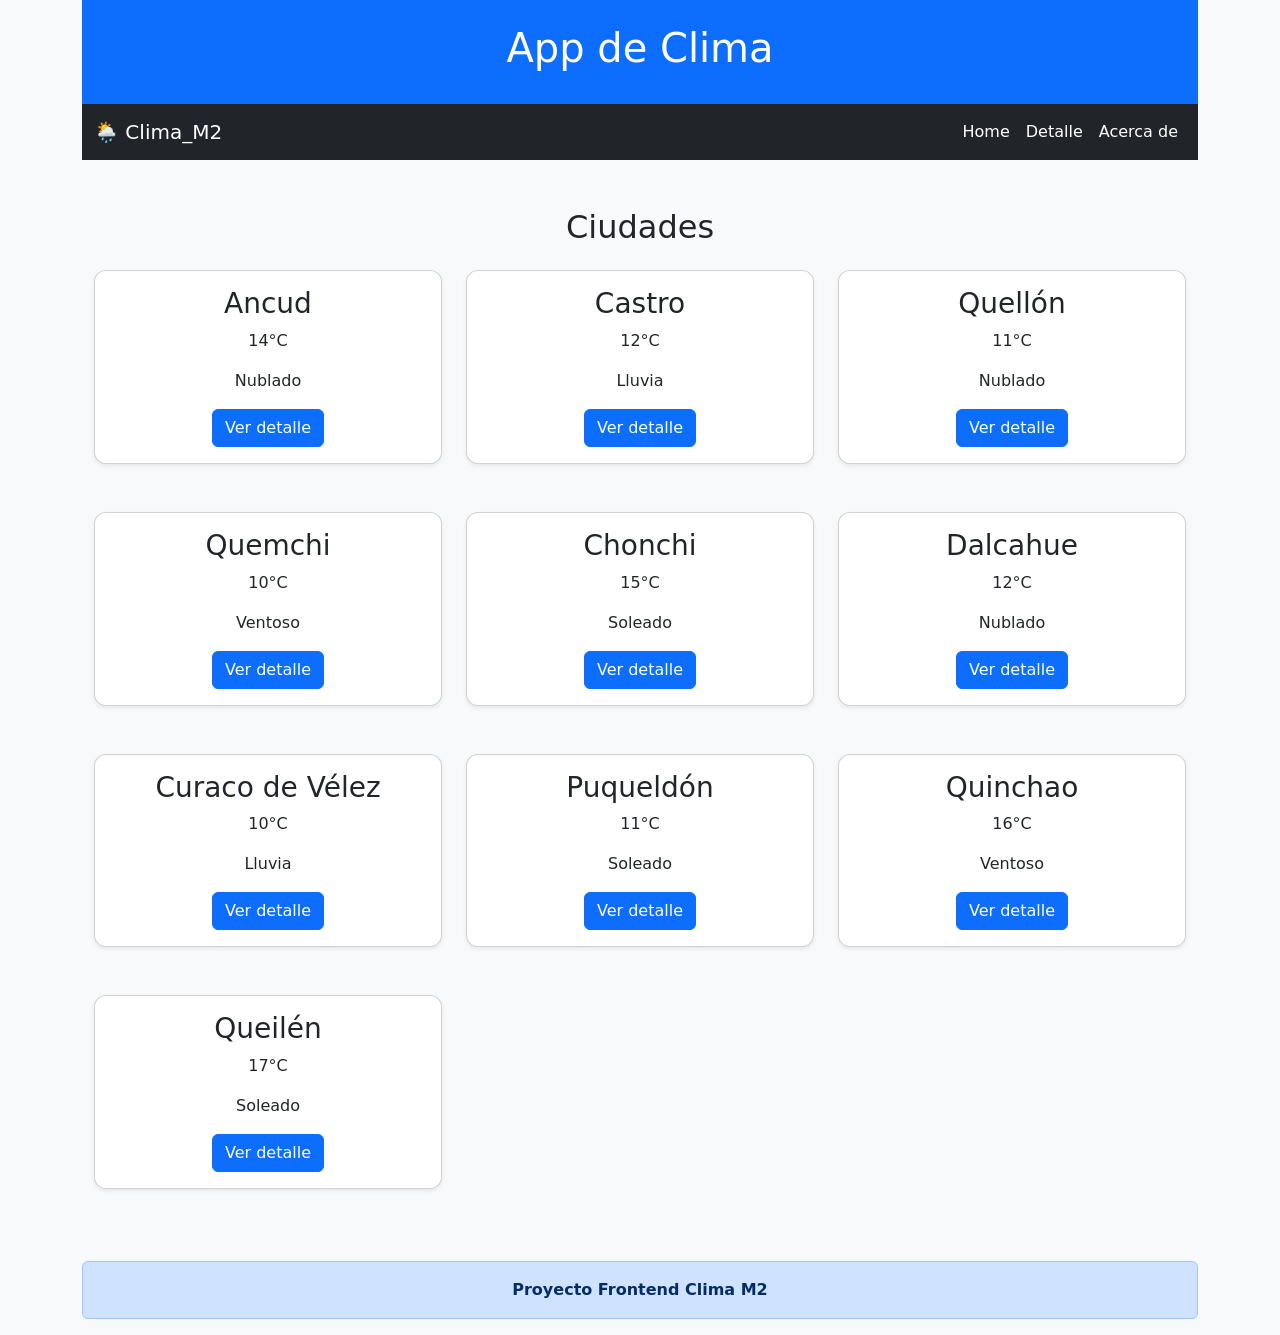
<file: index.html>
<!doctype html>
<html lang="es">

<head>
  <meta charset="UTF-8" />
  <meta name="viewport" content="width=device-width, initial-scale=1.0" />
  <title>App del Clima</title>
  <link href="https://cdn.jsdelivr.net/npm/bootstrap@5.3.8/dist/css/bootstrap.min.css" rel="stylesheet" />
  <link rel="stylesheet" href="assets/css/style.css" />

</head>

<body>
  <div class="container">
    <header class="bg-primary text-white text-center py-4">
      <h1>App de Clima</h1>
    </header>

    <nav class="navbar navbar-expand-lg navbar-dark bg-dark">
  <div class="container">
    <a class="navbar-brand" href="index.html">🌦️ Clima_M2</a>

    <button class="navbar-toggler" type="button" data-bs-toggle="collapse" data-bs-target="#menu">
      <span class="navbar-toggler-icon"></span>
    </button>

    <div class="collapse navbar-collapse" id="menu">
      <div class="navbar-nav ms-auto">
        <a class="nav-link" href="index.html">Home</a>
        <a class="nav-link" href="detalle.html#ancud">Detalle</a>
        <a class="nav-link" href="acerca.html">Acerca de</a>
      </div>
    </div>
  </div>
</nav>

    <main class="container my-5">
      <h2 class="text-center mb-4">Ciudades</h2>
      <div class="row g-4">
        <!--Ancud-->
        <article class="col-12 col-sm-6 col-lg-4 mb-4">
          <div class="card h-100 text-center shadow-sm">
            <div class="card-body">
              <h3>Ancud</h3>
              <p>14°C</p>
              <p>Nublado</p>
              <a href="detalle.html#ancud" class="btn btn-primary">Ver detalle</a>
            </div>
          </div>
        </article>
        <!--Castro-->
        <article class="col-12 col-sm-6 col-lg-4 mb-4">
          <div class="card h-100 text-center shadow-sm">
            <div class="card-body">
              <h3>Castro</h3>
              <p>12°C</p>
              <p>Lluvia</p>
              <a href="detalle.html#castro" class="btn btn-primary">Ver detalle</a>
            </div>
          </div>
        </article>
        <!--Quellón-->
        <article class="col-12 col-sm-6 col-lg-4 mb-4">
          <div class="card h-100 text-center shadow-sm">
            <div class="card-body">
              <h3>Quellón</h3>
              <p>11°C</p>
              <p>Nublado</p>
              <a href="detalle.html#quellon" class="btn btn-primary">Ver detalle</a>
            </div>
          </div>
        </article>
        <!--Quemchi-->
        <article class="col-12 col-sm-6 col-lg-4 mb-4">
          <div class="card h-100 text-center shadow-sm">
            <div class="card-body">
              <h3>Quemchi</h3>
              <p>10°C</p>
              <p>Ventoso</p>
              <a href="detalle.html#quemchi" class="btn btn-primary">Ver detalle</a>
            </div>
          </div>
        </article>
        <!--Chonchi-->
        <article class="col-12 col-sm-6 col-lg-4 mb-4">
          <div class="card h-100 text-center shadow-sm">
            <div class="card-body">
              <h3>Chonchi</h3>
              <p>15°C</p>
              <p>Soleado</p>
              <a href="detalle.html#chonchi" class="btn btn-primary">Ver detalle</a>
            </div>
          </div>
        </article>
        <!--Dalcahue-->
        <article class="col-12 col-sm-6 col-lg-4 mb-4">
          <div class="card h-100 text-center shadow-sm">
            <div class="card-body">
              <h3>Dalcahue</h3>
              <p>12°C</p>
              <p>Nublado</p>
             <a href="detalle.html#dalcahue" class="btn btn-primary">Ver detalle</a>
            </div>
          </div>
        </article>
        <!--Curaco de Vélez-->
        <article class="col-12 col-sm-6 col-lg-4 mb-4">
          <div class="card h-100 text-center shadow-sm">
            <div class="card-body">
              <h3>Curaco de Vélez</h3>
              <p>10°C</p>
              <p>Lluvia</p>
              <a href="detalle.html#curaco-de-velez" class="btn btn-primary">Ver detalle</a>
            </div>
          </div>
        </article>
        <!--Puqueldón-->
        <article class="col-12 col-sm-6 col-lg-4 mb-4">
          <div class="card h-100 text-center shadow-sm">
            <div class="card-body">
              <h3>Puqueldón</h3>
              <p>11°C</p>
              <p>Soleado</p>
              <a href="detalle.html#puqueldon" class="btn btn-primary">Ver detalle</a>
            </div>
          </div>
        </article>
        <!--Quinchao-->
        <article class="col-12 col-sm-6 col-lg-4 mb-4">
          <div class="card h-100 text-center shadow-sm">
            <div class="card-body">
              <h3>Quinchao</h3>
              <p>16°C</p>
              <p>Ventoso</p>
             <a href="detalle.html#quinchao" class="btn btn-primary">Ver detalle</a>
            </div>
          </div>
        </article>
        <!--Queilén-->
        <article class="col-12 col-sm-6 col-lg-4 mb-4">
          <div class="card h-100 text-center shadow-sm">
            <div class="card-body">
              <h3>Queilén</h3>
              <p>17°C</p>
              <p>Soleado</p>
              <a href="detalle.html#queilen" class="btn btn-primary">Ver detalle</a>
            </div>
          </div>
        </article>
      </div>
    </main>

    <script src="https://cdn.jsdelivr.net/npm/bootstrap@5.3.8/dist/js/bootstrap.bundle.min.js"
      integrity="sha384-FKyoEForCGlyvwx9Hj09JcYn3nv7wiPVlz7YYwJrWVcXK/BmnVDxM+D2scQbITxI"
      crossorigin="anonymous"></script>
  </div>
  <footer class="footer mt-5"></footer>
  <div class="container text-center">
    <div class="alert alert-primary text-center"><strong> Proyecto Frontend Clima M2</strong>
    </div>
  </div>
</body>

</html>
</file>
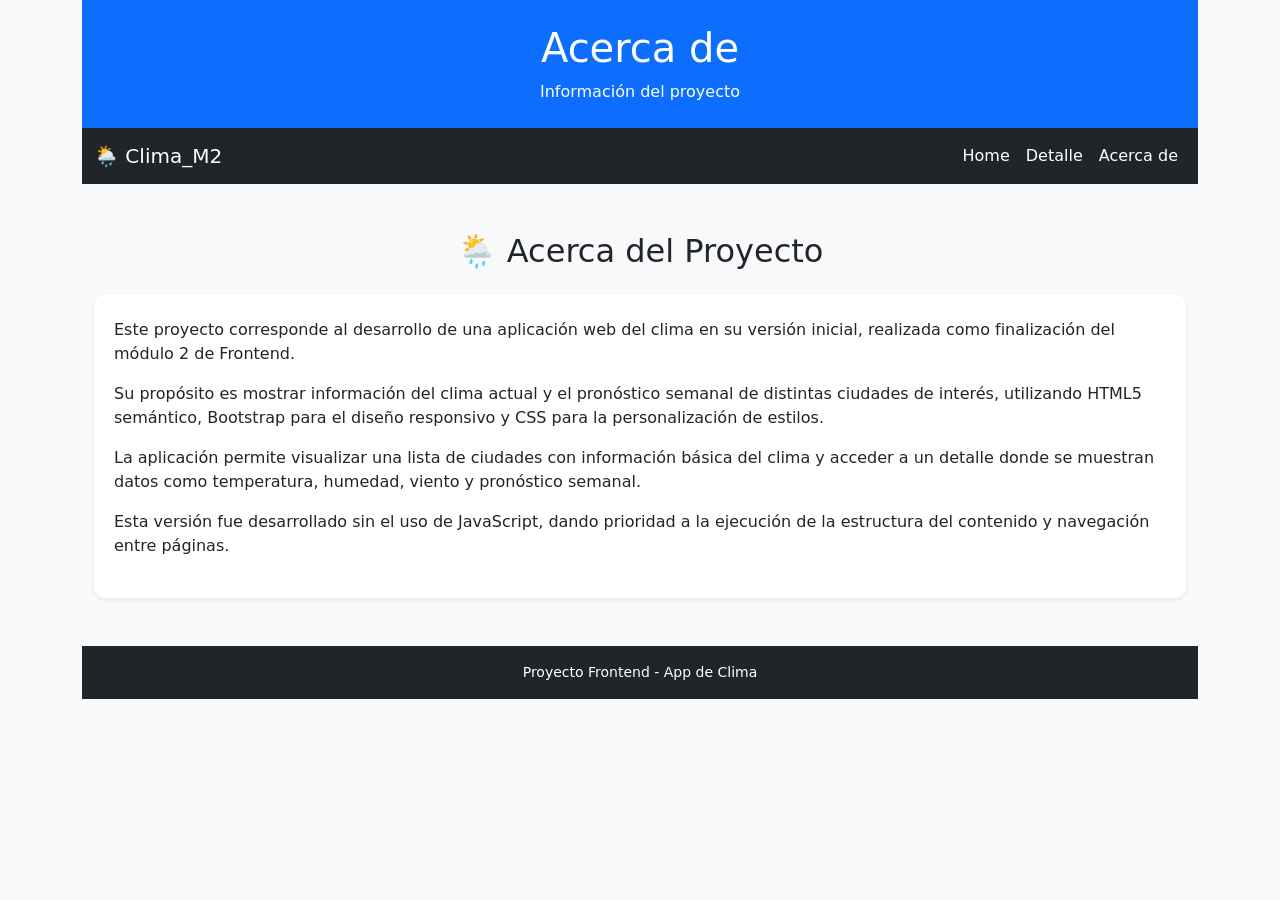
<file: acerca.html>
<!doctype html>
<html lang="es">
  <head>
    <meta charset="UTF-8" />
    <meta name="viewport" content="width=device-width, initial-scale=1.0" />
    <title>Acerca de</title>
    <link
      href="https://cdn.jsdelivr.net/npm/bootstrap@5.3.8/dist/css/bootstrap.min.css"
      rel="stylesheet"
      integrity="sha384-sRIl4kxILFvY47J16cr9ZwB07vP4J8+LH7qKQnuqkuIAvNWLzeN8tE5YBujZqJLB"
      crossorigin="anonymous"
    />
    <link rel="stylesheet" href="/assets/css/style.css" />
  </head>
  <body>
    <div class="container">
      <header class="bg-primary text-white text-center py-4">
        <h1>Acerca de</h1>
        <p class="mb-0">Información del proyecto</p>
      </header>
      <nav class="navbar navbar-expand-lg navbar-dark bg-dark">
  <div class="container">
    <a class="navbar-brand" href="index.html">🌦️ Clima_M2</a>

    <button class="navbar-toggler" type="button" data-bs-toggle="collapse" data-bs-target="#menu">
      <span class="navbar-toggler-icon"></span>
    </button>

    <div class="collapse navbar-collapse" id="menu">
      <div class="navbar-nav ms-auto">
        <a class="nav-link" href="index.html">Home</a>
        <a class="nav-link" href="detalle.html#ancud">Detalle</a>
        <a class="nav-link" href="acerca.html">Acerca de</a>
      </div>
    </div>
  </div>
</nav>
      <main class="container my-5">
        <section class="mb-5">
          <h2 class="text-center mb-4">🌦️ Acerca del Proyecto</h2>
          <div class="card shadow-sm border-0 py-4">
            <p>
              Este proyecto corresponde al desarrollo de una aplicación web del
              clima en su versión inicial, realizada como finalización del
              módulo 2 de Frontend.
            </p>
            <p>
              Su propósito es mostrar información del clima actual y el
              pronóstico semanal de distintas ciudades de interés, utilizando
              HTML5 semántico, Bootstrap para el diseño responsivo y CSS para la
              personalización de estilos.
            </p>
            <p>
              La aplicación permite visualizar una lista de ciudades con
              información básica del clima y acceder a un detalle donde se
              muestran datos como temperatura, humedad, viento y pronóstico
              semanal.
            </p>
            <p>
              Esta versión fue desarrollado sin el uso de JavaScript, dando
              prioridad a la ejecución de la estructura del contenido y
              navegación entre páginas.
            </p>
          </div>
        </section>
      </main>
      <footer class="bg-dark text-white text-center py-3 mt-4">
        <p class="mb-0">Proyecto Frontend - App de Clima</p>
      </footer>
    </div>
    <script
      src="https://cdn.jsdelivr.net/npm/bootstrap@5.3.8/dist/js/bootstrap.bundle.min.js"
      integrity="sha384-FKyoEForCGlyvwx9Hj09JcYn3nv7wiPVlz7YYwJrWVcXK/BmnVDxM+D2scQbITxI"
      crossorigin="anonymous"
    ></script>
  </body>
</html>
</file>
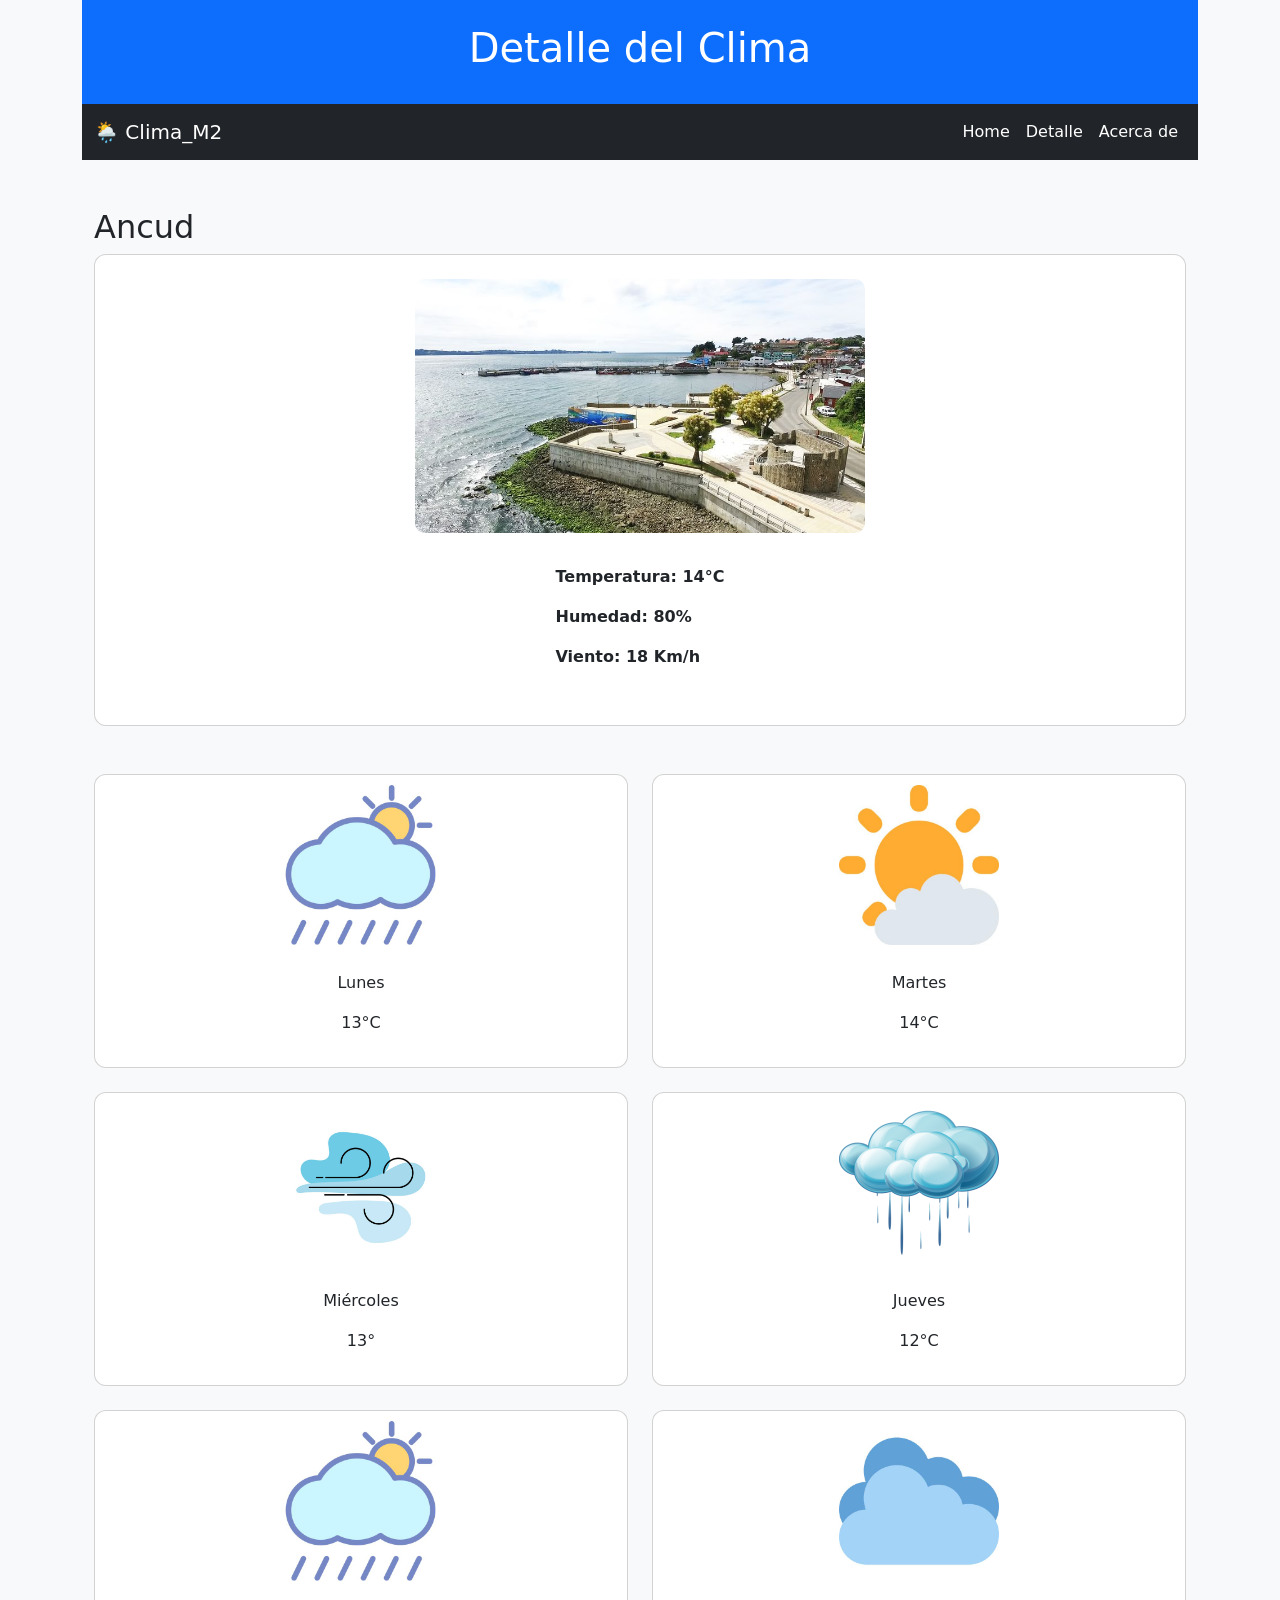
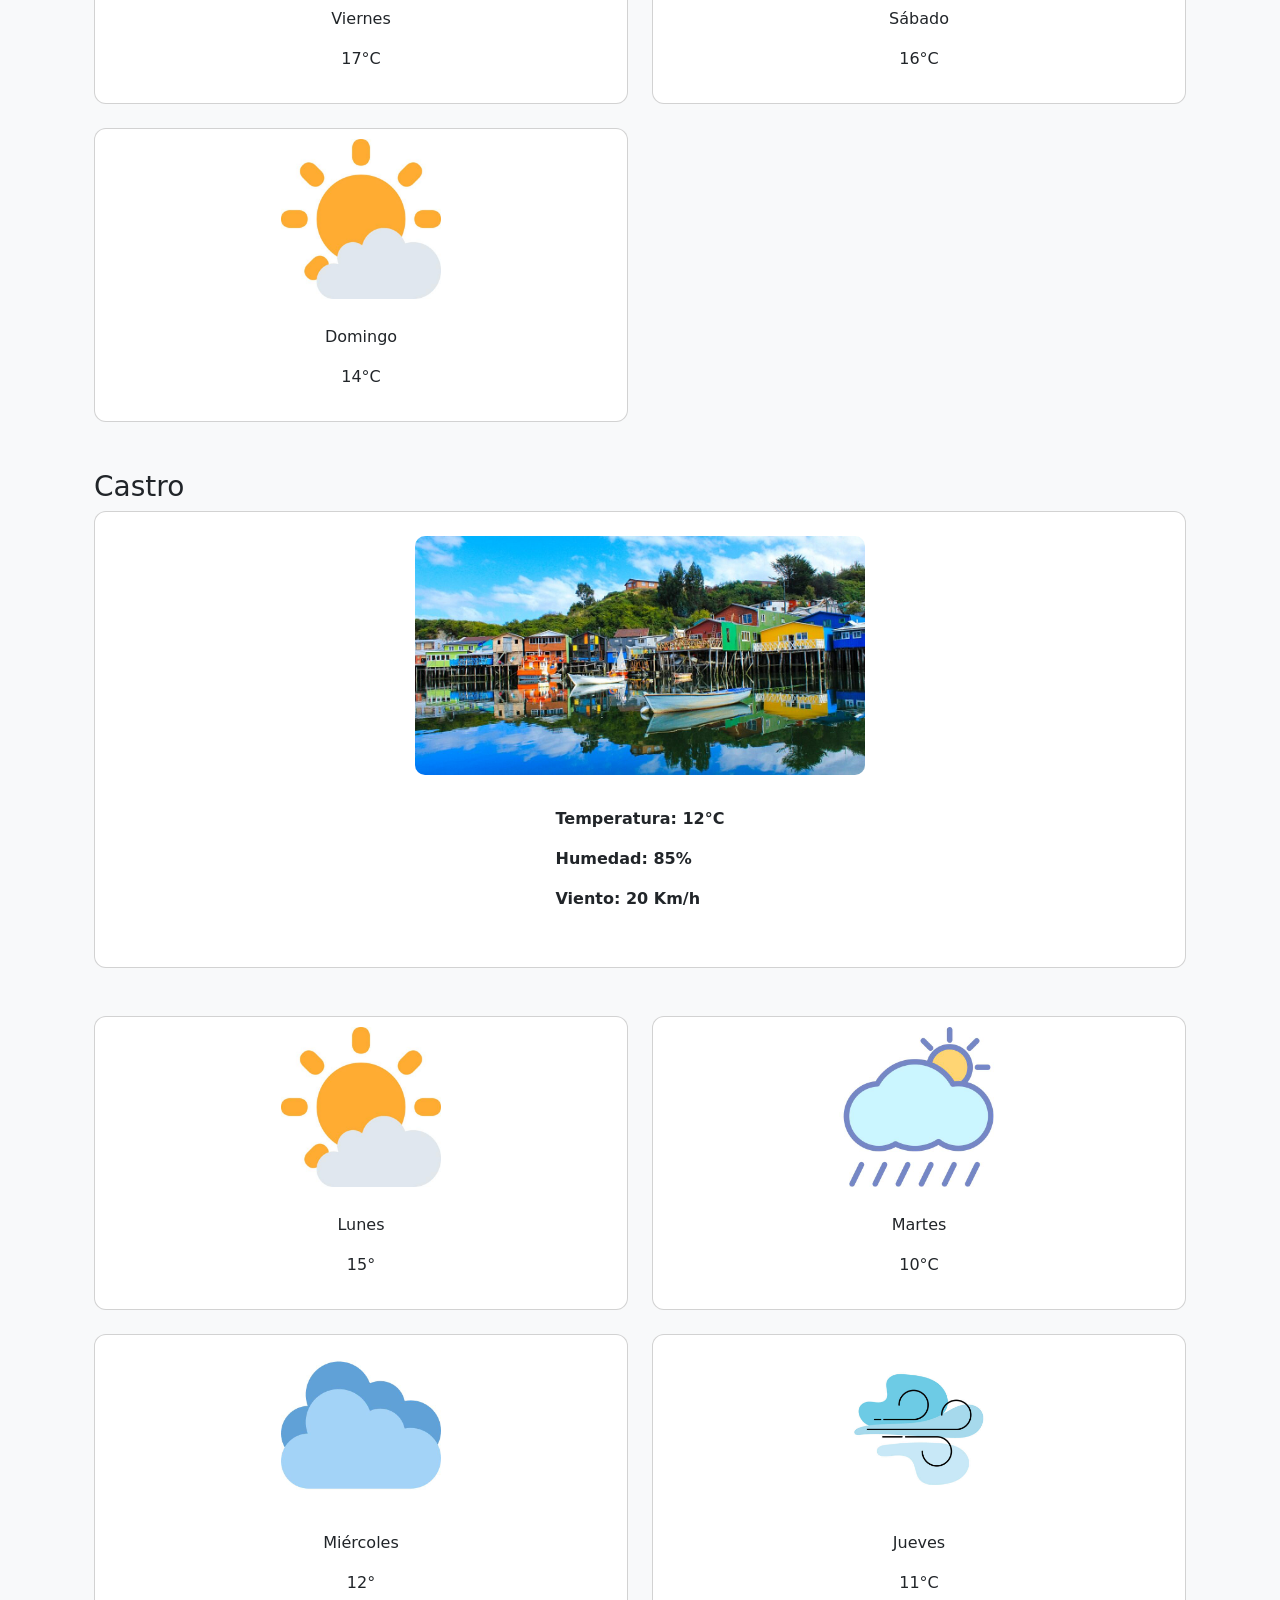
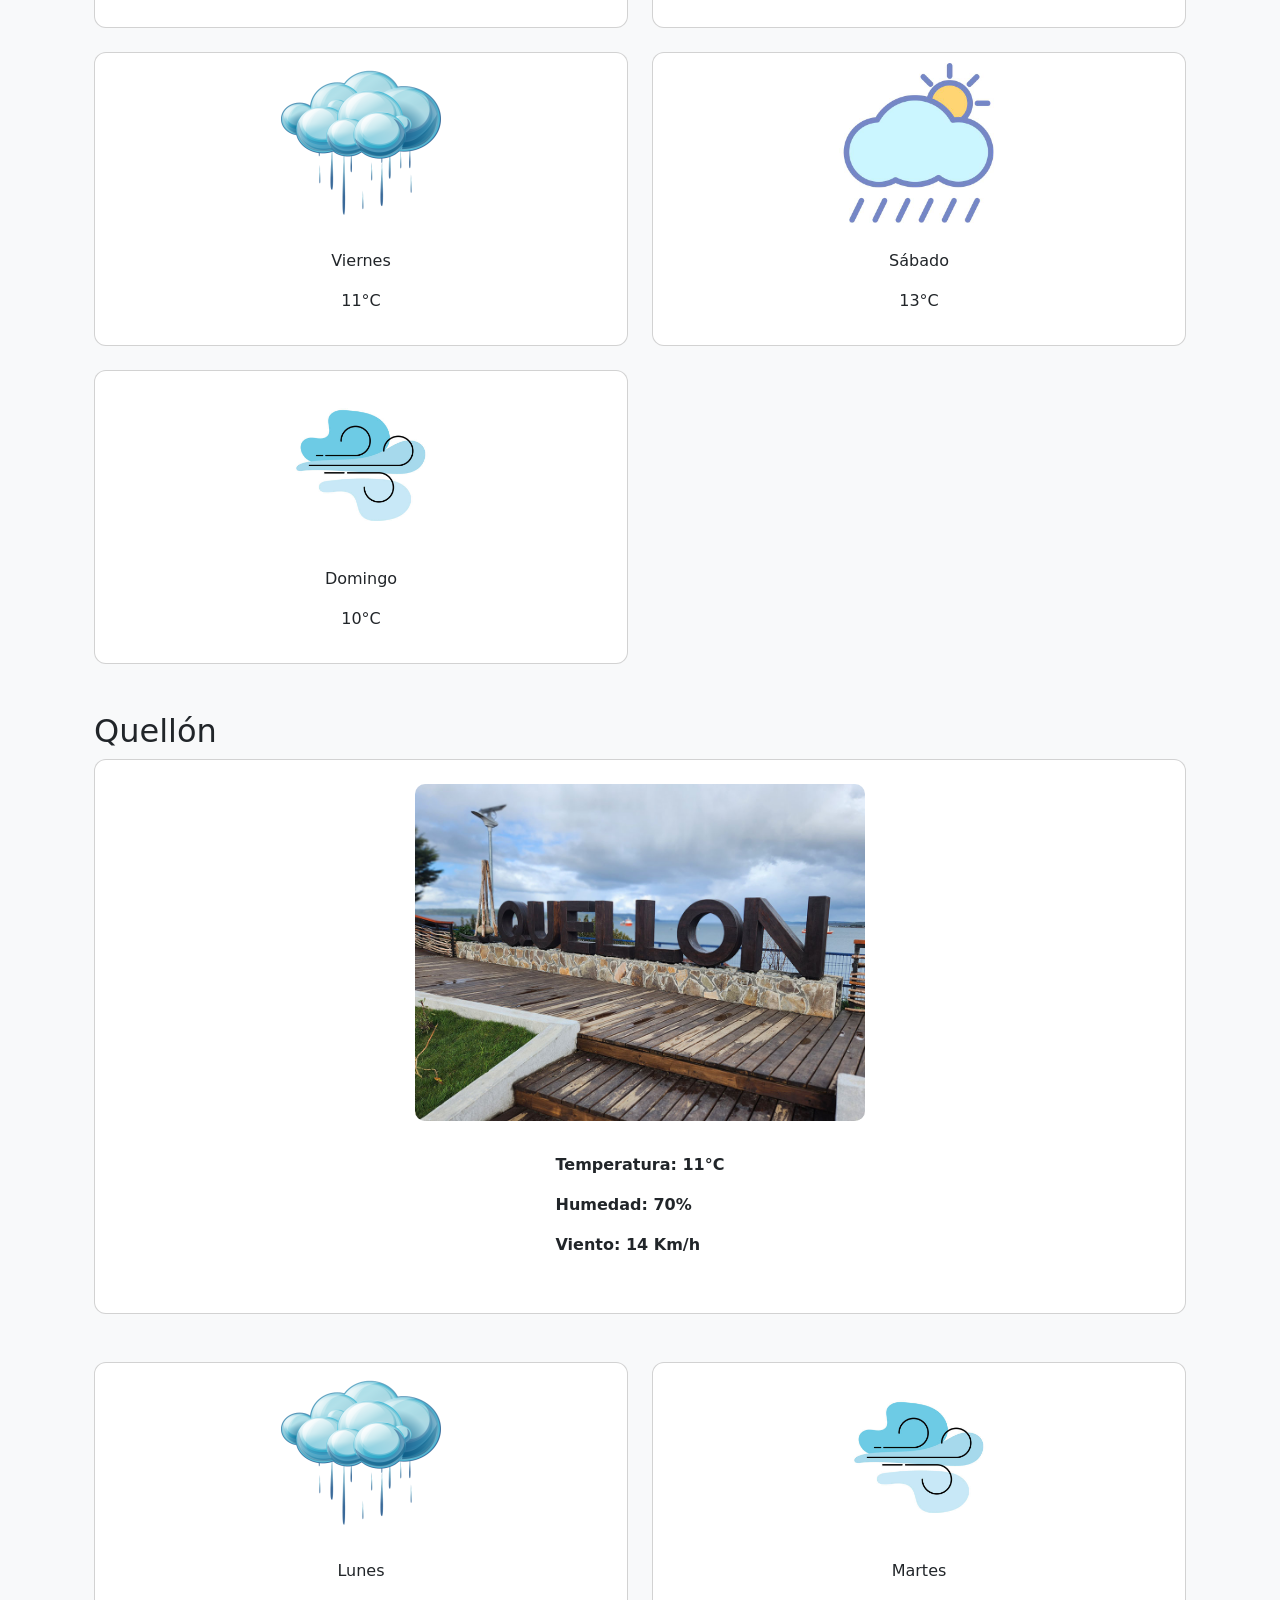
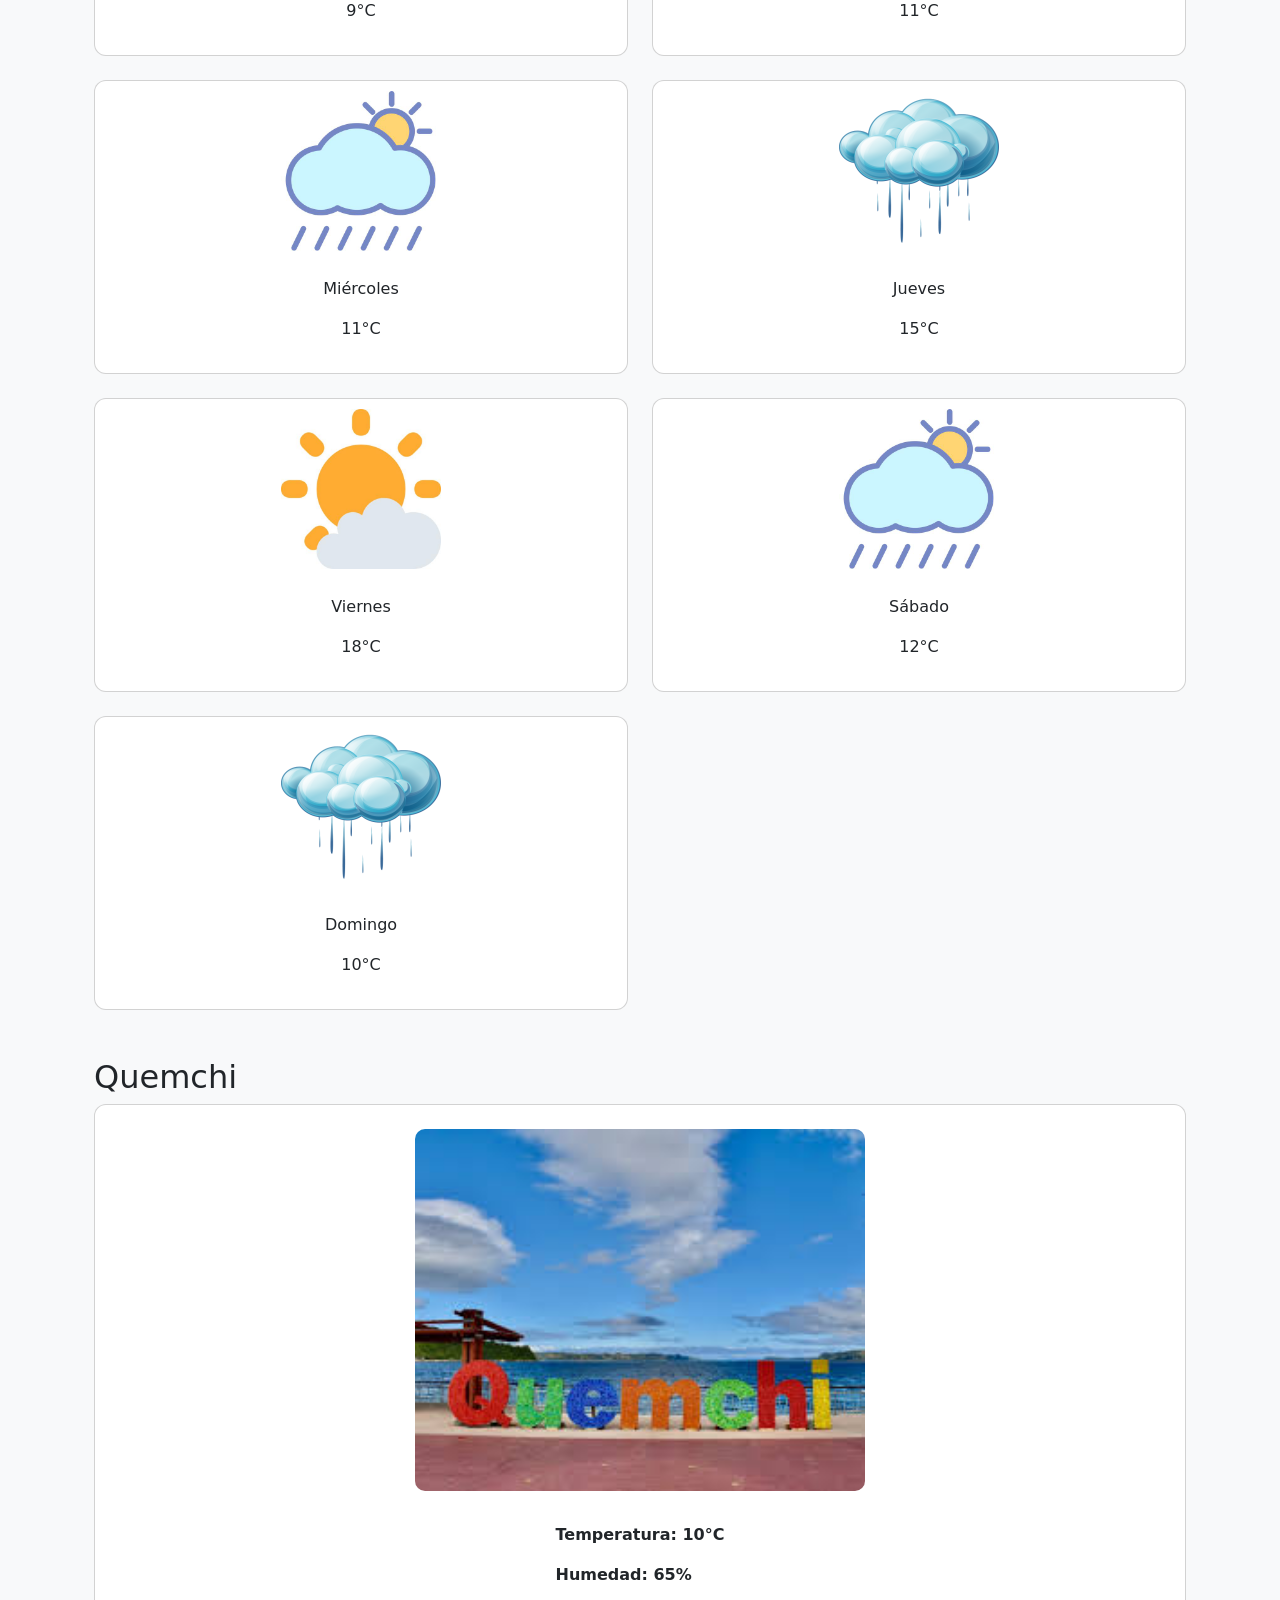
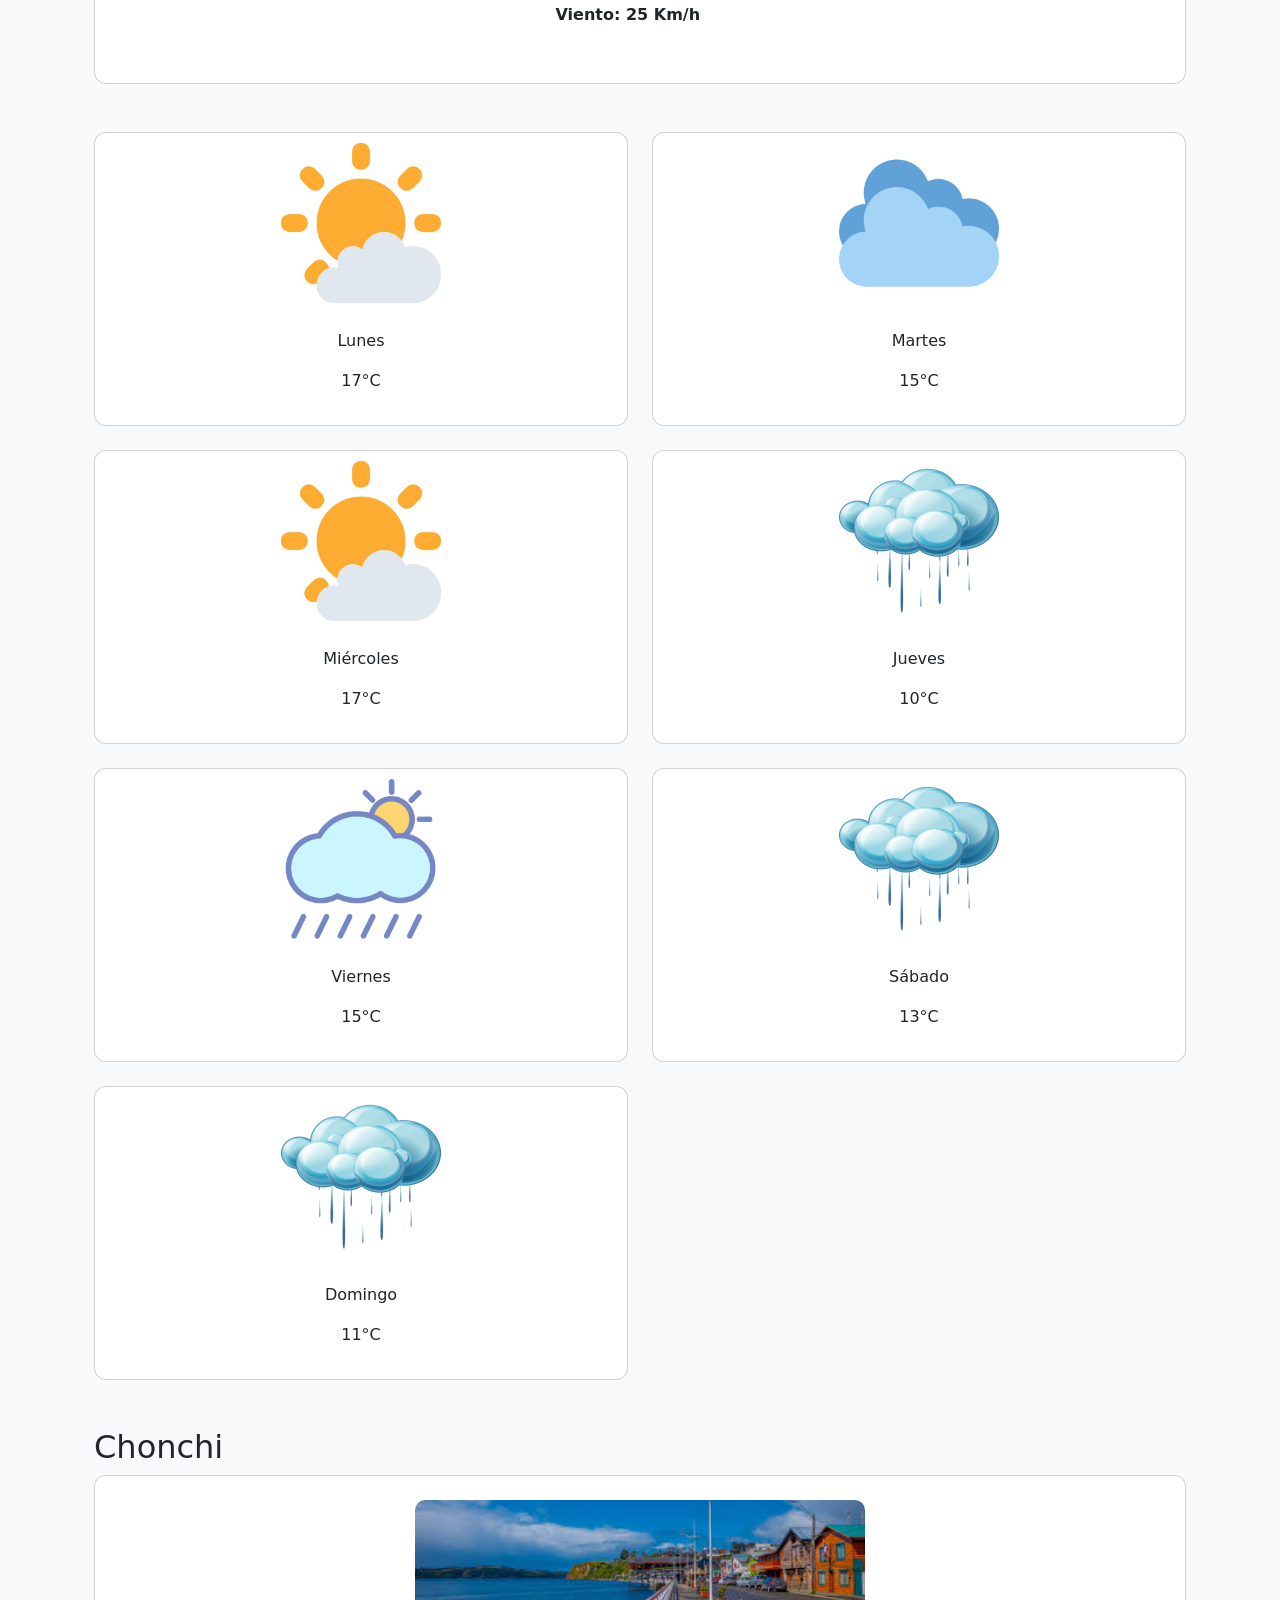
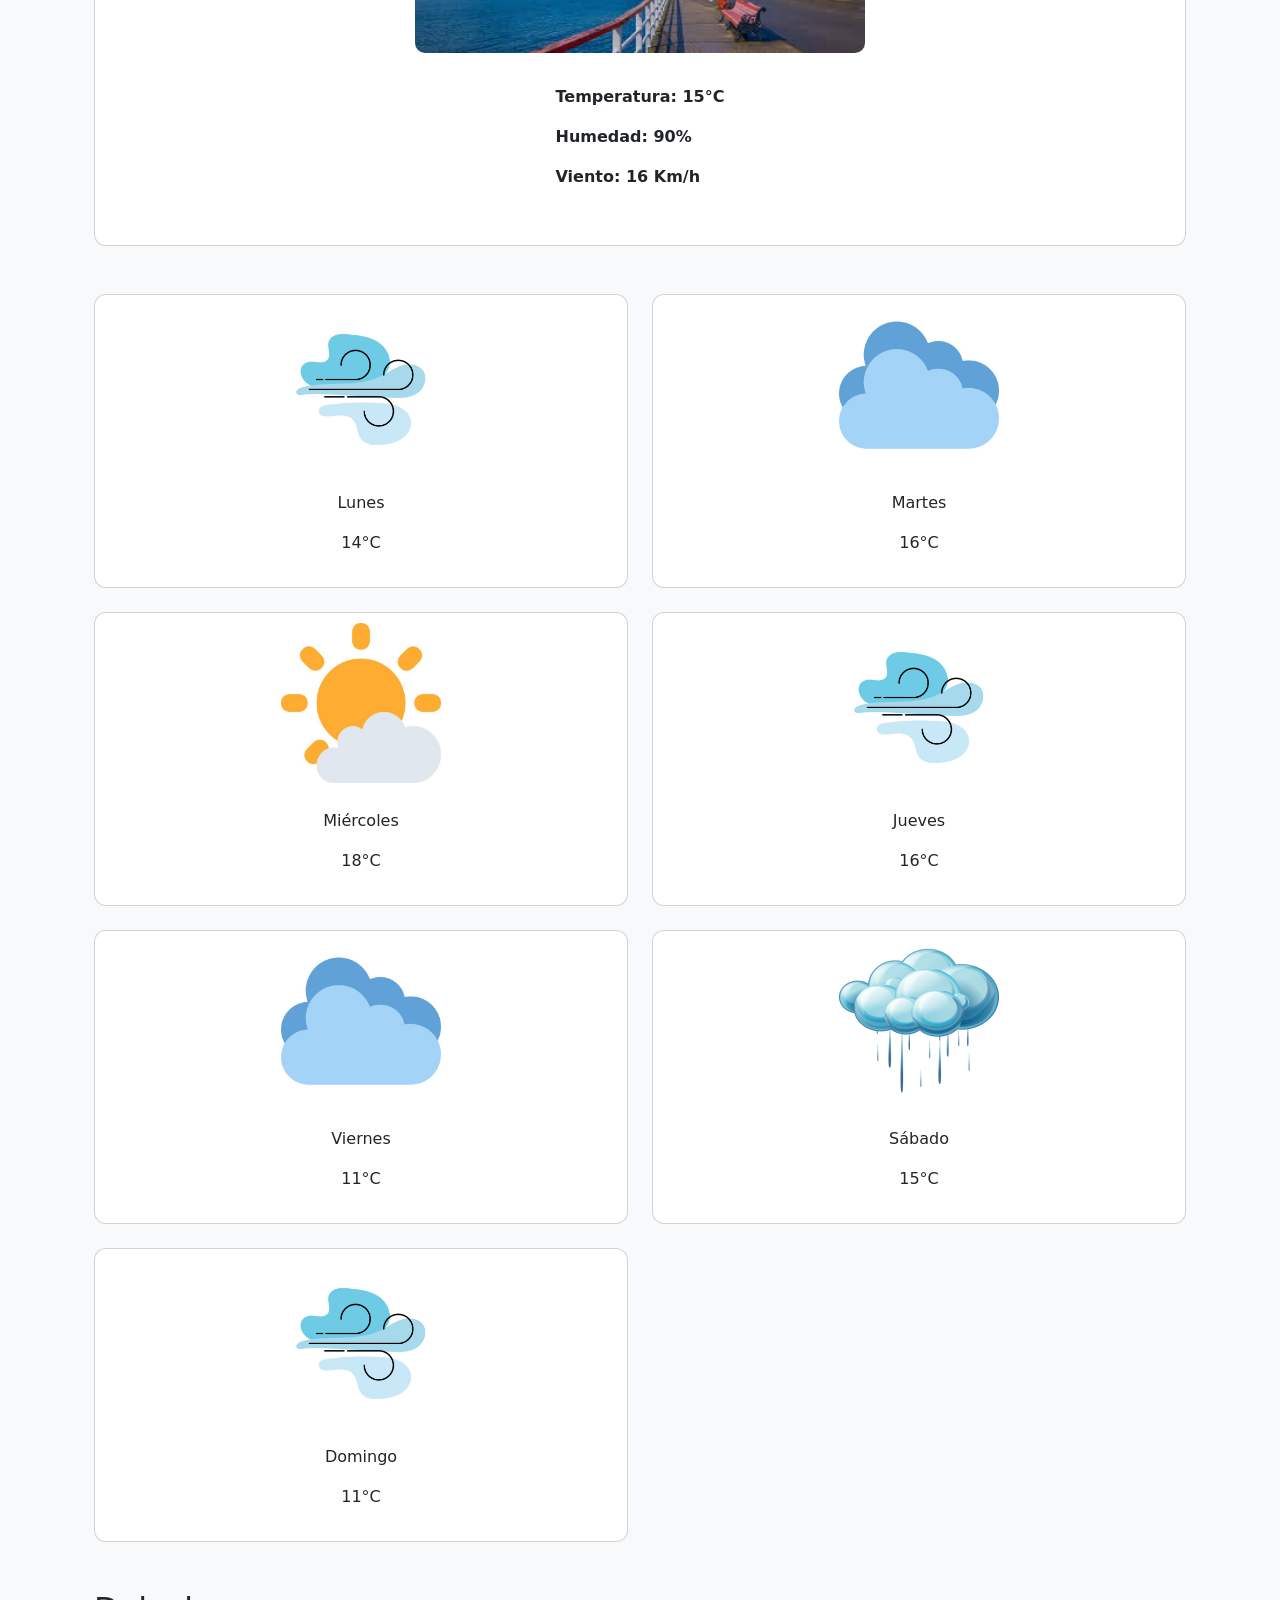
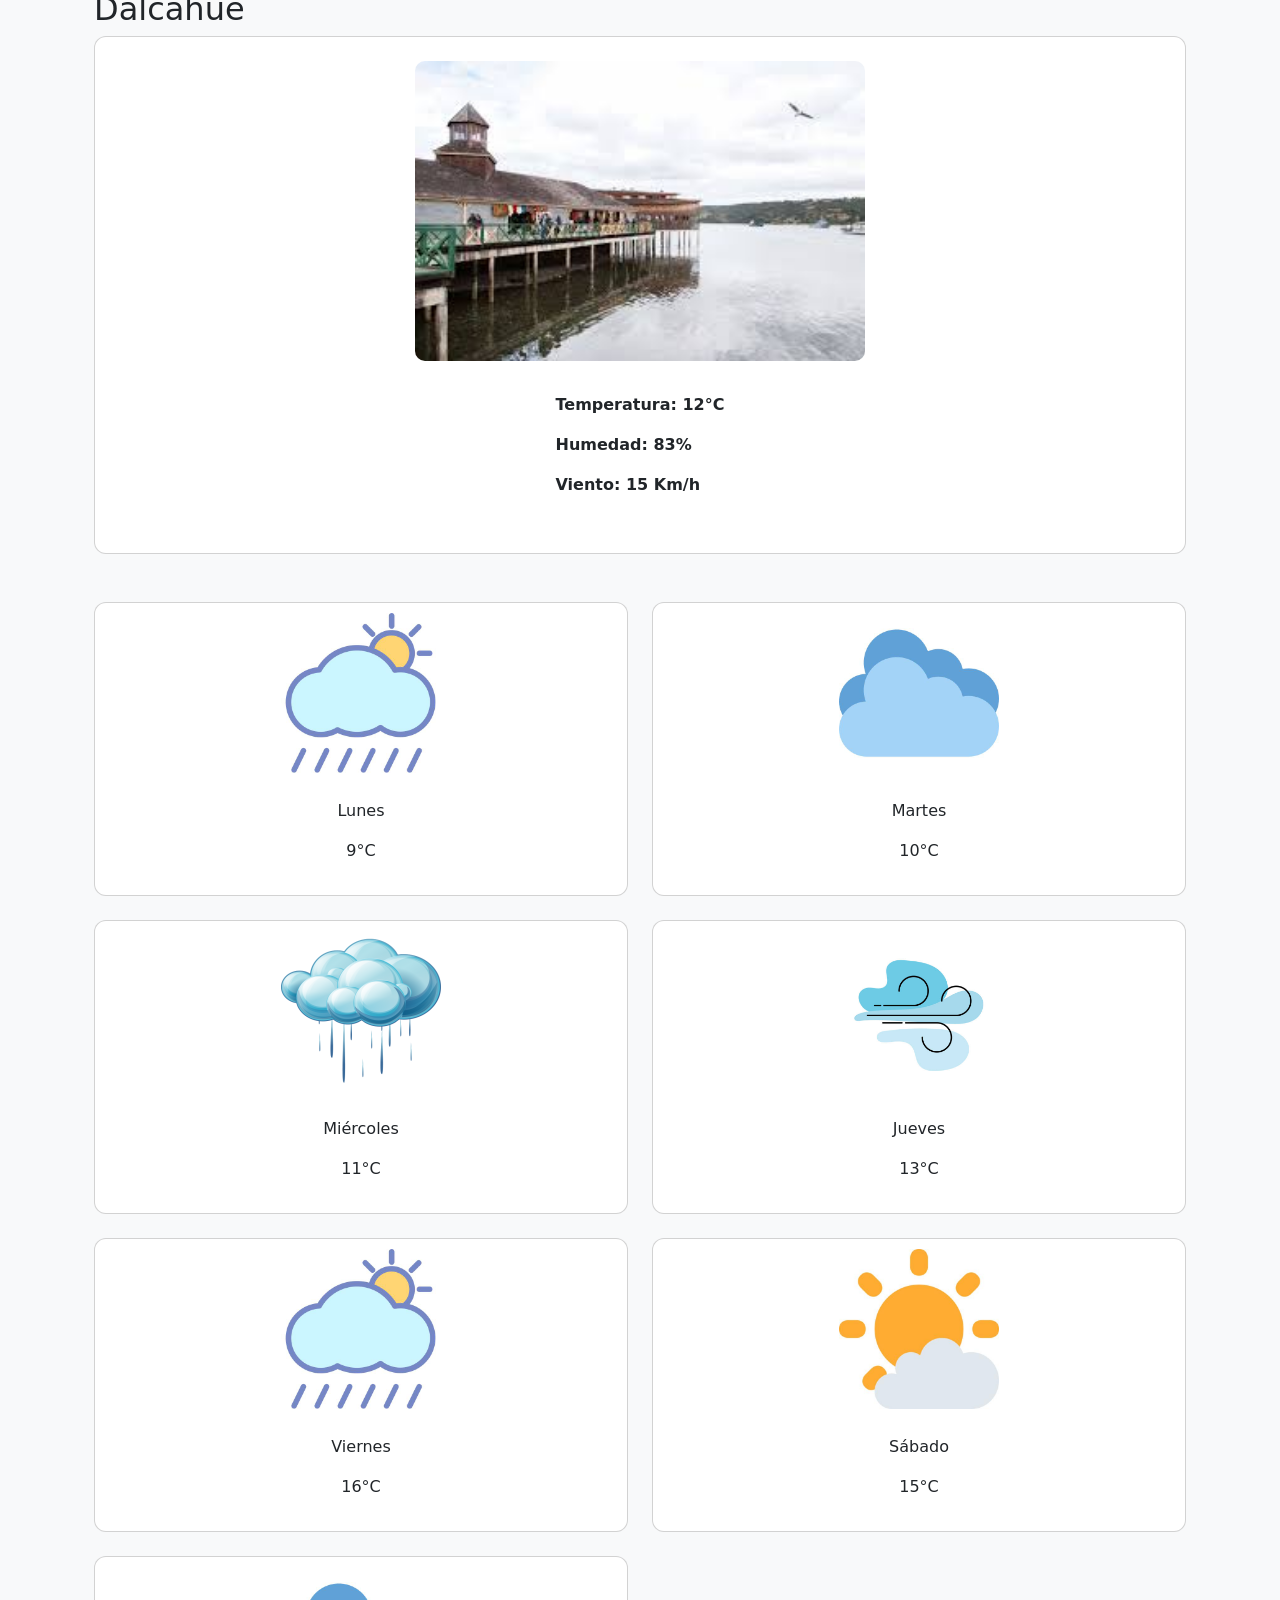
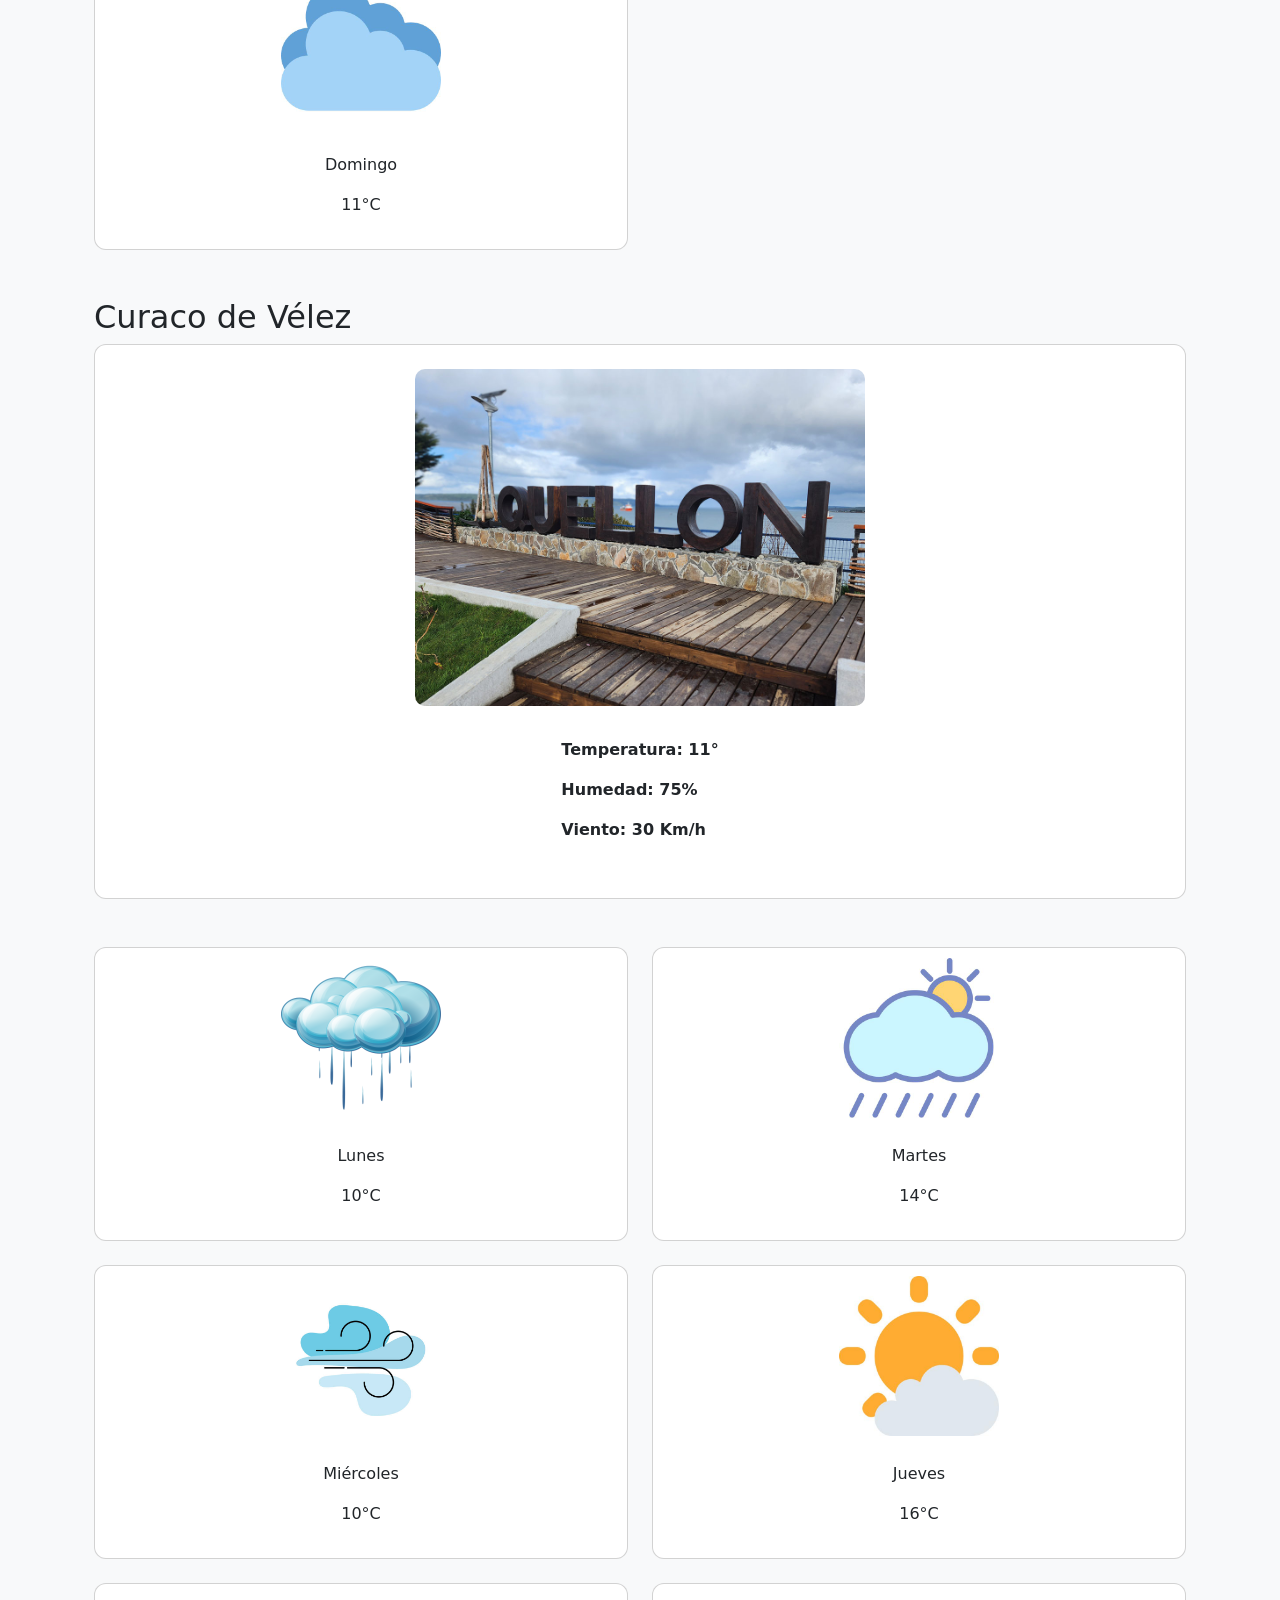
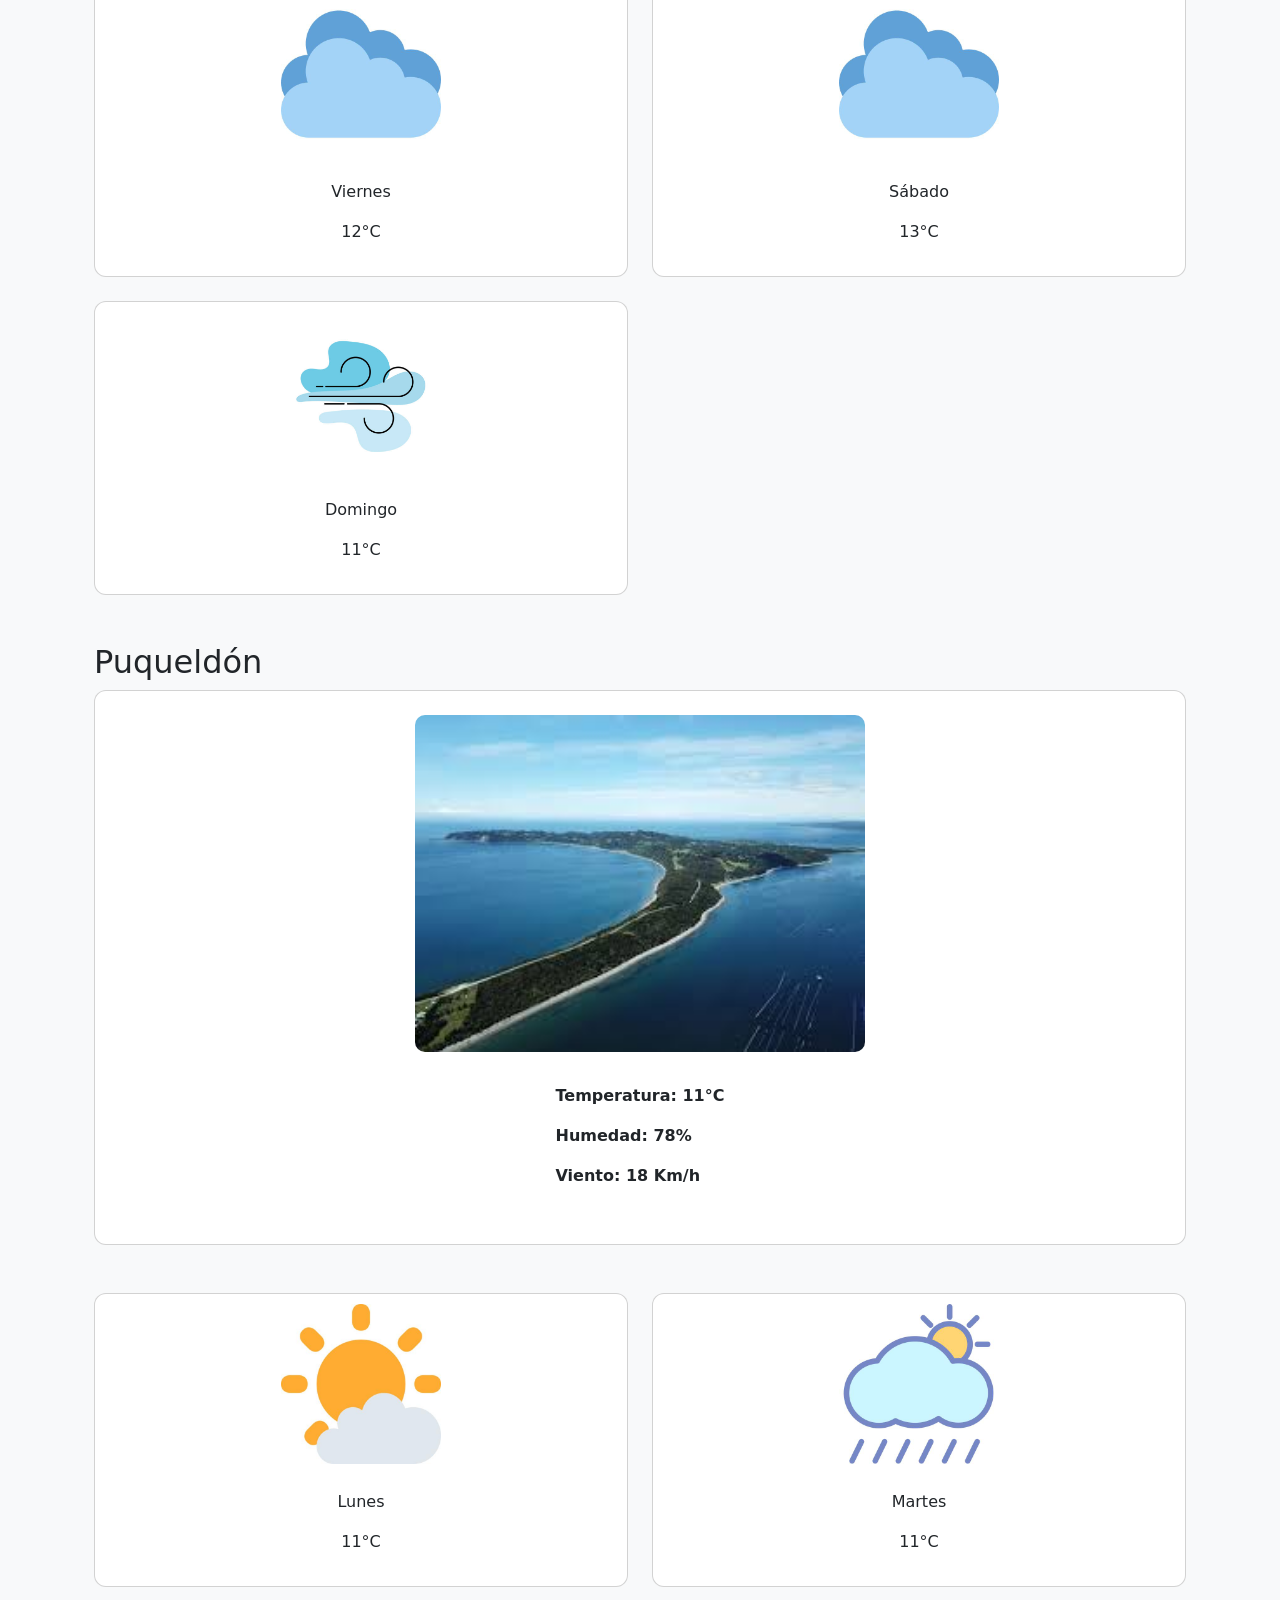
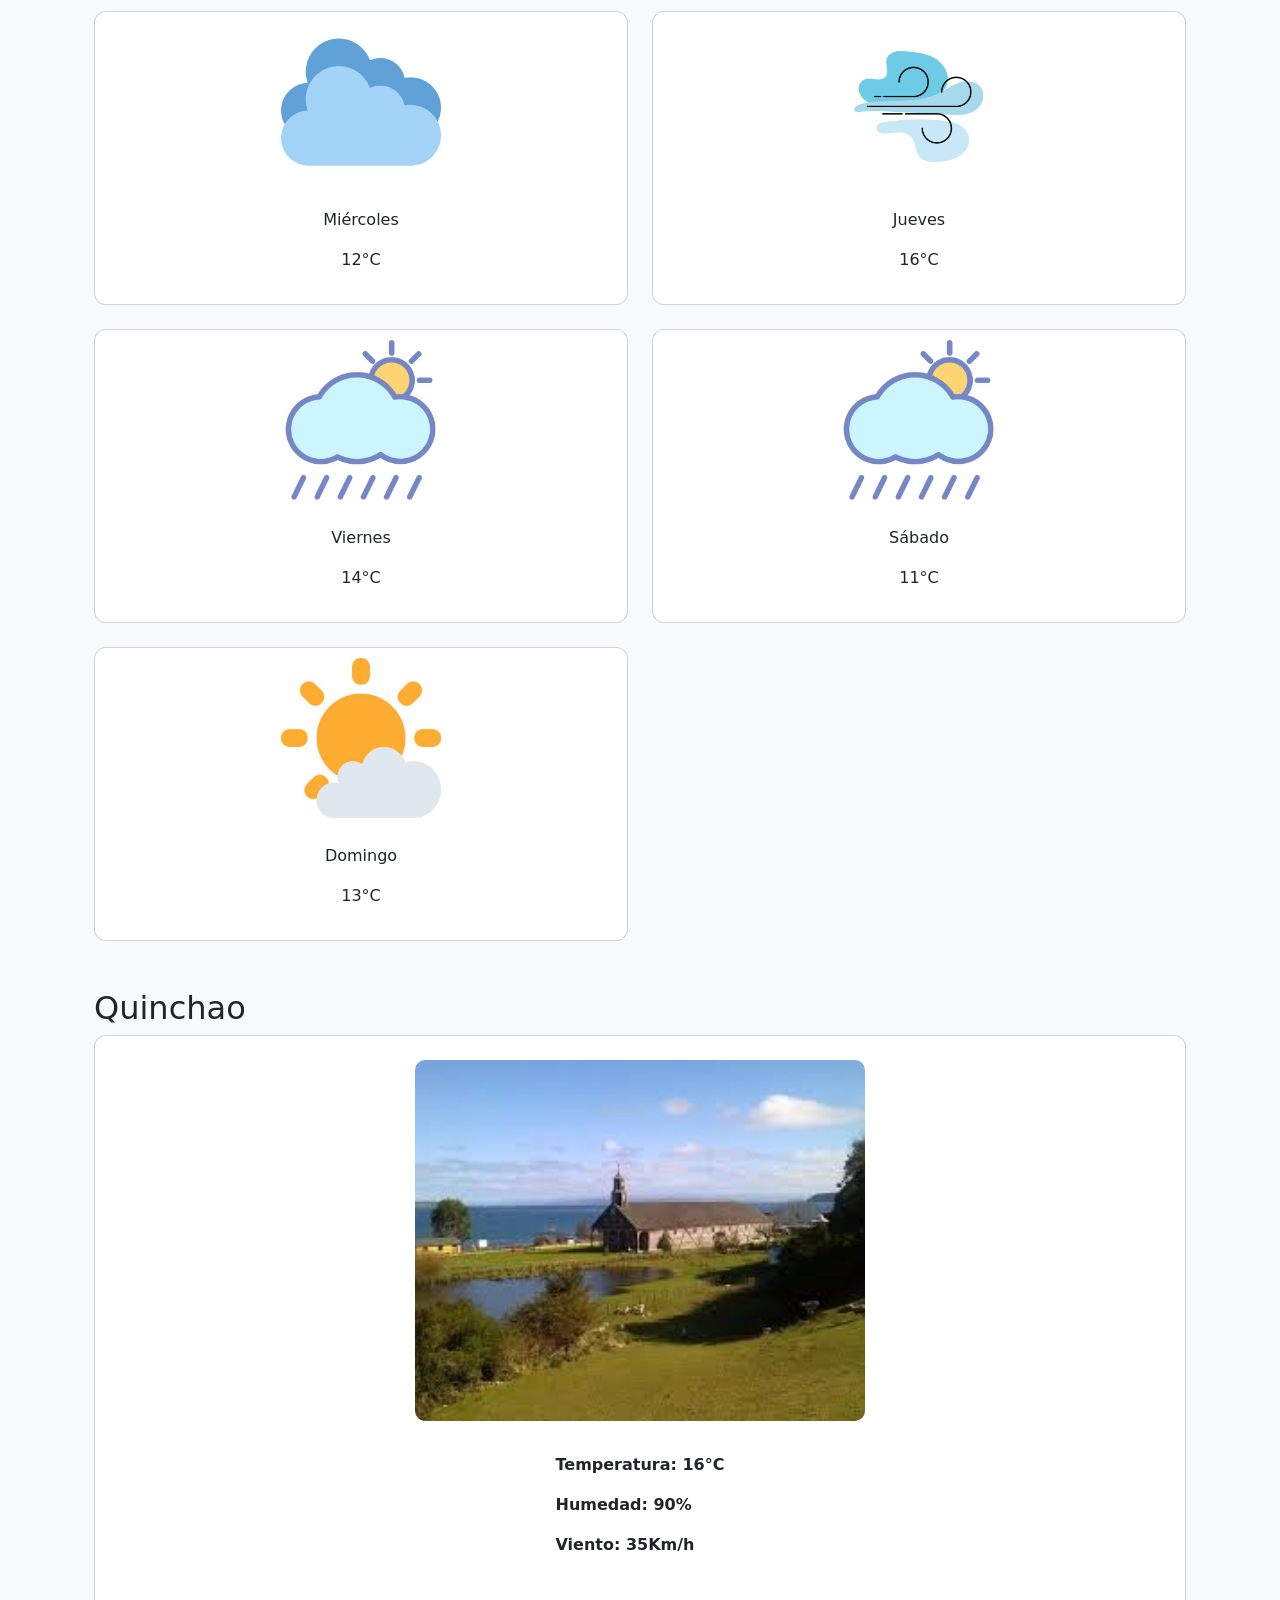
<file: detalle.html>
<!doctype html>
<html lang="es">
  <head>
    <meta charset="UTF-8" />
    <meta name="viewport" content="width=device-width, initial-scale=1.0" />
    <title>Detalle de Clima_M2</title>
    <link
      href="https://cdn.jsdelivr.net/npm/bootstrap@5.3.8/dist/css/bootstrap.min.css"
      rel="stylesheet"
    />
    <link rel="stylesheet" href="assets/css/style.css" />
  </head>

  <body>
    <div class="container">
      <header class="bg-primary text-white text-center py-4">
        <h1>Detalle del Clima</h1>
      </header>
      <nav class="navbar navbar-expand-lg navbar-dark bg-dark">
  <div class="container">
    <a class="navbar-brand" href="index.html">🌦️ Clima_M2</a>

    <button class="navbar-toggler" type="button" data-bs-toggle="collapse" data-bs-target="#menu">
      <span class="navbar-toggler-icon"></span>
    </button>

    <div class="collapse navbar-collapse" id="menu">
      <div class="navbar-nav ms-auto">
        <a class="nav-link" href="index.html">Home</a>
        <a class="nav-link" href="detalle.html#ancud">Detalle</a>
        <a class="nav-link" href="acerca.html">Acerca de</a>
      </div>
    </div>
  </div>
</nav>
      <main class="container my-5">
        <!--Ancud-->
        <section id="ancud" class="mb-5">
          <h2>Ancud</h2>
            <div class="card mb-5 p-4">
              <div class="text-center mb-3">
                <img src="assets/img/Ancud.jpg" class="principal img-fluid" alt="Ancud">
            </div>
            <div class="card-body text-start mx-auto">
              <p><strong>Temperatura: 14°C</strong></p>
              <p><strong>Humedad: 80%</strong></p>
              <p><strong>Viento: 18 Km/h</strong></p>
            </div>
          </div>

          <div class="row g-4">
            <article class="col-6 col-3">
              <div class="card text-center">
                <img
                  src="assets/img/parcial.jpg"
                  class="card-img-top img-pronostico"
                  alt="Parcial"
                />
                <div class="card-body">
                  <p>Lunes</p>
                  <p>13°C</p>
                </div>
              </div>
            </article>
            <article class="col-6 col-3">
              <div class="card text-center">
                <img
                  src="assets/img/sol.png"
                  class="card-img-top img-pronostico"
                  alt="Soleado"
                />
                <div class="card-body">
                  <p>Martes</p>
                  <p>14°C</p>
                </div>
              </div>
            </article>
            <article class="col-6 col-3">
              <div class="card text-center">
                <img
                  src="assets/img/viento.jpg"
                  class="card-img-top img-pronostico"
                  alt="Ventoso"
                />
                <div class="card-body">
                  <p>Miércoles</p>
                  <p>13°</p>
                </div>
              </div>
            </article>
            <article class="col-6 col-3">
              <div class="card text-center">
                <img
                  src="assets/img/lluvia.png"
                  class="card-img-top img-pronostico"
                  alt="Lluvia"
                />
                <div class="card-body">
                  <p>Jueves</p>
                  <p>12°C</p>
                </div>
              </div>
            </article>
            <article class="col-6 col-3">
              <div class="card text-center">
                <img
                  src="assets/img/parcial.jpg"
                  class="card-img-top img-pronostico"
                  alt="Parcial"
                />
                <div class="card-body">
                  <p>Viernes</p>
                  <p>17°C</p>
                </div>
              </div>
            </article>
            <article class="col-6 col-3">
              <div class="card text-center">
                <img
                  src="assets/img/nube.jpg"
                  class="card-img-top img-pronostico"
                  alt="Nublado"
                />
                <div class="card-body">
                  <p>Sábado</p>
                  <p>16°C</p>
                </div>
              </div>
            </article>
            <article class="col-6 col-3">
              <div class="card text-center">
                <img
                  src="assets/img/sol.png"
                  class="card-img-top img-pronostico"
                  alt="Soleado"
                />
                <div class="card-body">
                  <p>Domingo</p>
                  <p>14°C</p>
                </div>
              </div>
            </article>
          </div>
        </section>
        <!--Castro-->
        <section id="castro" class="mb-5">
          <h3>Castro</h3>
            <div class="card mb-5 p-4">
              <div class="text-center mb-3">
                <img src="assets/img/Castro.jpg" class="principal img-fluid" alt="Castro">
            </div>
            <div class="card-body text-start mx-auto">
              <p><strong>Temperatura: 12°C</strong></p>
              <p><strong>Humedad: 85%</strong></p>
              <p><strong>Viento: 20 Km/h</strong></p>
            </div>
          </div>

          <div class="row g-4">
            <article class="col-6 col-3">
              <div class="card text-center">
                <img
                  src="assets/img/sol.png"
                  class="card-img-top img-pronostico"
                  alt="Soleado"
                />
                <div class="card-body">
                  <p>Lunes</p>
                  <p>15°</p>
                </div>
              </div>
            </article>
            <article class="col-6 col-3">
              <div class="card text-center">
                <img
                  src="assets/img/parcial.jpg"
                  class="card-img-top img-pronostico"
                  alt="Parcial"
                />
                <div class="card-body">
                  <p>Martes</p>
                  <p>10°C</p>
                </div>
              </div>
            </article>
            <article class="col-6 col-3">
              <div class="card text-center">
                <img
                  src="assets/img/nube.jpg"
                  class="card-img-top img-pronostico"
                  alt="Nublado"
                />
                <div class="card-body">
                  <p>Miércoles</p>
                  <p>12°</p>
                </div>
              </div>
            </article>
            <article class="col-6 col-3">
              <div class="card text-center">
                <img
                  src="assets/img/viento.jpg"
                  class="card-img-top img-pronostico"
                  alt="Ventoso"
                />
                <div class="card-body">
                  <p>Jueves</p>
                  <p>11°C</p>
                </div>
              </div>
            </article>
            <article class="col-6 col-3">
              <div class="card text-center">
                <img
                  src="assets/img/lluvia.png"
                  class="card-img-top img-pronostico"
                  alt="Lluvia"
                />
                <div class="card-body">
                  <p>Viernes</p>
                  <p>11°C</p>
                </div>
              </div>
            </article>
            <article class="col-6 col-3">
              <div class="card text-center">
                <img
                  src="assets/img/parcial.jpg"
                  class="card-img-top img-pronostico"
                  alt="Parcial"
                />
                <div class="card-body">
                  <p>Sábado</p>
                  <p>13°C</p>
                </div>
              </div>
            </article>
            <article class="col-6 col-3">
              <div class="card text-center">
                <img
                  src="assets/img/viento.jpg"
                  class="card-img-top img-pronostico"
                  alt="Ventoso"
                />
                <div class="card-body">
                  <p>Domingo</p>
                  <p>10°C</p>
                </div>
              </div>
            </article>
          </div>
        </section>
        <!--Quellón-->
        <section id="quellon" class="mb-5">
          <h2>Quellón</h2>
            <div class="card mb-5 p-4">
              <div class="text-center mb-3">
                <img src="assets/img/quellón.jpg" class="principal img-fluid" alt="Quellón">
            </div>
            <div class="card-body text-start mx-auto">
              <p><strong>Temperatura: 11°C</strong></p>
              <p><strong>Humedad: 70%</strong></p>
              <p><strong>Viento: 14 Km/h</strong></p>
            </div>
          </div>

          <div class="row g-4">
            <article class="col-6 col-3">
              <div class="card text-center">
                <img
                  src="assets/img/lluvia.png"
                  class="card-img-top img-pronostico"
                  alt="Lluvia"
                />
                <div class="card-body">
                  <p>Lunes</p>
                  <p>9°C</p>
                </div>
              </div>
            </article>
            <article class="col-6 col-3">
              <div class="card text-center">
                <img
                  src="assets/img/viento.jpg"
                  class="card-img-top img-pronostico"
                  alt="Ventoso"
                />
                <div class="card-body">
                  <p>Martes</p>
                  <p>11°C</p>
                </div>
              </div>
            </article>
            <article class="col-6 col-3">
              <div class="card text-center">
                <img
                  src="assets/img/parcial.jpg"
                  class="card-img-top img-pronostico"
                  alt="Parcial"
                />
                <div class="card-body">
                  <p>Miércoles</p>
                  <p>11°C</p>
                </div>
              </div>
            </article>
            <article class="col-6 col-3">
              <div class="card text-center">
                <img
                  src="assets/img/lluvia.png"
                  class="card-img-top img-pronostico"
                  alt="Lluvia"
                />
                <div class="card-body">
                  <p>Jueves</p>
                  <p>15°C</p>
                </div>
              </div>
            </article>
            <article class="col-6 col-3">
              <div class="card text-center">
                <img
                  src="assets/img/sol.png"
                  class="card-img-top img-pronostico"
                  alt="Soleado"
                />
                <div class="card-body">
                  <p>Viernes</p>
                  <p>18°C</p>
                </div>
              </div>
            </article>
            <article class="col-6 col-3">
              <div class="card text-center">
                <img
                  src="assets/img/parcial.jpg"
                  class="card-img-top img-pronostico"
                  alt="Parcial"
                />
                <div class="card-body">
                  <p>Sábado</p>
                  <p>12°C</p>
                </div>
              </div>
            </article>
            <article class="col-6 col-3">
              <div class="card text-center">
                <img
                  src="assets/img/lluvia.png"
                  class="card-img-top img-pronostico"
                  alt="Lluvia"
                />
                <div class="card-body">
                  <p>Domingo</p>
                  <p>10°C</p>
                </div>
              </div>
            </article>
          </div>
        </section>
        <!--Quemchi-->
         <section id="quemchi" class="mb-5">
          <h2>Quemchi</h2>
            <div class="card mb-5 p-4">
              <div class="text-center mb-3">
                <img src="assets/img/quemchi.jpg" class="principal img-fluid" alt="Quemchi">
            </div>
            <div class="card-body text-start mx-auto">
              <p><strong>Temperatura: 10°C</strong></p>
              <p><strong>Humedad: 65%</strong></p>
              <p><strong>Viento: 25 Km/h</strong></p>
            </div>
          </div>

          <div class="row g-4">
            <article class="col-6 col-3">
              <div class="card text-center">
                <img
                  src="assets/img/sol.png"
                  class="card-img-top img-pronostico"
                  alt="sol"
                />
                <div class="card-body">
                  <p>Lunes</p>
                  <p>17°C</p>
                </div>
              </div>
            </article>
            <article class="col-6 col-3">
              <div class="card text-center">
                <img
                  src="assets/img/nube.jpg"
                  class="card-img-top img-pronostico"
                  alt="Nublado"
                />
                <div class="card-body">
                  <p>Martes</p>
                  <p>15°C</p>
                </div>
              </div>
            </article>
            <article class="col-6 col-3">
              <div class="card text-center">
                <img
                  src="assets/img/sol.png"
                  class="card-img-top img-pronostico"
                  alt="Soleado"
                />
                <div class="card-body">
                  <p>Miércoles</p>
                  <p>17°C</p>
                </div>
              </div>
            </article>
            <article class="col-6 col-3">
              <div class="card text-center">
                <img
                  src="assets/img/lluvia.png"
                  class="card-img-top img-pronostico"
                  alt="Lluvia"
                />
                <div class="card-body">
                  <p>Jueves</p>
                  <p>10°C</p>
                </div>
              </div>
            </article>
            <article class="col-6 col-3">
              <div class="card text-center">
                <img
                  src="assets/img/parcial.jpg"
                  class="card-img-top img-pronostico"
                  alt="Parcial"
                />
                <div class="card-body">
                  <p>Viernes</p>
                  <p>15°C</p>
                </div>
              </div>
            </article>
            <article class="col-6 col-3">
              <div class="card text-center">
                <img
                  src="assets/img/lluvia.png"
                  class="card-img-top img-pronostico"
                  alt="Lluvia"
                />
                <div class="card-body">
                  <p>Sábado</p>
                  <p>13°C</p>
                </div>
              </div>
            </article>
            <article class="col-6 col-3">
              <div class="card text-center">
                <img
                  src="assets/img/lluvia.png"
                  class="card-img-top img-pronostico"
                  alt="Lluvia"
                />
                <div class="card-body">
                  <p>Domingo</p>
                  <p>11°C</p>
                </div>
              </div>
            </article>
          </div>
        </section>
        <!--Chonchi-->
         <section id="chonchi" class="mb-5">
          <h2>Chonchi</h2>
            <div class="card mb-5 p-4">
              <div class="text-center mb-3">
                <img src="assets/img/chonchi.jpg" class="principal img-fluid" alt="Chonchi">
            </div>
            <div class="card-body text-start mx-auto">
              <p><strong>Temperatura: 15°C</strong></p>
              <p><strong>Humedad: 90%</strong></p>
              <p><strong>Viento: 16 Km/h</strong></p>
            </div>
          </div>

          <div class="row g-4">
            <article class="col-6 col-3">
              <div class="card text-center">
                <img
                  src="assets/img/viento.jpg"
                  class="card-img-top img-pronostico"
                  alt="Ventoso"
                />
                <div class="card-body">
                  <p>Lunes</p>
                  <p>14°C</p>
                </div>
              </div>
            </article>
            <article class="col-6 col-3">
              <div class="card text-center">
                <img
                  src="assets/img/nube.jpg"
                  class="card-img-top img-pronostico"
                  alt="Nublado"
                />
                <div class="card-body">
                  <p>Martes</p>
                  <p>16°C</p>
                </div>
              </div>
            </article>
            <article class="col-6 col-3">
              <div class="card text-center">
                <img
                  src="assets/img/sol.png"
                  class="card-img-top img-pronostico"
                  alt="Soleado"
                />
                <div class="card-body">
                  <p>Miércoles</p>
                  <p>18°C</p>
                </div>
              </div>
            </article>
            <article class="col-6 col-3">
              <div class="card text-center">
                <img
                  src="assets/img/viento.jpg"
                  class="card-img-top img-pronostico"
                  alt="Ventoso"
                />
                <div class="card-body">
                  <p>Jueves</p>
                  <p>16°C</p>
                </div>
              </div>
            </article>
            <article class="col-6 col-3">
              <div class="card text-center">
                <img
                  src="assets/img/nube.jpg"
                  class="card-img-top img-pronostico"
                  alt="Nublado"
                />
                <div class="card-body">
                  <p>Viernes</p>
                  <p>11°C</p>
                </div>
              </div>
            </article>
            <article class="col-6 col-3">
              <div class="card text-center">
                <img
                  src="assets/img/lluvia.png"
                  class="card-img-top img-pronostico"
                  alt="Lluvia"
                />
                <div class="card-body">
                  <p>Sábado</p>
                  <p>15°C</p>
                </div>
              </div>
            </article>
            <article class="col-6 col-3">
              <div class="card text-center">
                <img
                  src="assets/img/viento.jpg"
                  class="card-img-top img-pronostico"
                  alt="Ventoso"
                />
                <div class="card-body">
                  <p>Domingo</p>
                  <p>11°C</p>
                </div>
              </div>
            </article>
          </div>
        </section>
        <!--Dalcahue-->
         <section id="dalcahue" class="mb-5">
          <h2>Dalcahue</h2>
            <div class="card mb-5 p-4">
              <div class="text-center mb-3">
                <img src="assets/img/dalcahue.jpg" class="principal img-fluid" alt="Dalcahue">
            </div>
            <div class="card-body text-start mx-auto">
              <p><strong>Temperatura: 12°C</strong></p>
              <p><strong>Humedad: 83%</strong></p>
              <p><strong>Viento: 15 Km/h</strong></p>
            </div>
          </div>

          <div class="row g-4">
            <article class="col-6 col-3">
              <div class="card text-center">
                <img
                  src="assets/img/parcial.jpg"
                  class="card-img-top img-pronostico"
                  alt="Parcial"
                />
                <div class="card-body">
                  <p>Lunes</p>
                  <p>9°C</p>
                </div>
              </div>
            </article>
            <article class="col-6 col-3">
              <div class="card text-center">
                <img
                  src="assets/img/nube.jpg"
                  class="card-img-top img-pronostico"
                  alt="Nublado"
                />
                <div class="card-body">
                  <p>Martes</p>
                  <p>10°C</p>
                </div>
              </div>
            </article>
            <article class="col-6 col-3">
              <div class="card text-center">
                <img
                  src="assets/img/lluvia.png"
                  class="card-img-top img-pronostico"
                  alt="Lluvia"
                />
                <div class="card-body">
                  <p>Miércoles</p>
                  <p>11°C</p>
                </div>
              </div>
            </article>
            <article class="col-6 col-3">
              <div class="card text-center">
                <img
                  src="assets/img/viento.jpg"
                  class="card-img-top img-pronostico"
                  alt="Ventoso"
                />
                <div class="card-body">
                  <p>Jueves</p>
                  <p>13°C</p>
                </div>
              </div>
            </article>
            <article class="col-6 col-3">
              <div class="card text-center">
                <img
                  src="assets/img/parcial.jpg"
                  class="card-img-top img-pronostico"
                  alt="Parcial"
                />
                <div class="card-body">
                  <p>Viernes</p>
                  <p>16°C</p>
                </div>
              </div>
            </article>
            <article class="col-6 col-3">
              <div class="card text-center">
                <img
                  src="assets/img/sol.png"
                  class="card-img-top img-pronostico"
                  alt="Soleado"
                />
                <div class="card-body">
                  <p>Sábado</p>
                  <p>15°C</p>
                </div>
              </div>
            </article>
            <article class="col-6 col-3">
              <div class="card text-center">
                <img
                  src="assets/img/nube.jpg"
                  class="card-img-top img-pronostico"
                  alt="Nublado"
                />
                <div class="card-body">
                  <p>Domingo</p>
                  <p>11°C</p>
                </div>
              </div>
            </article>
          </div>
        </section>
        <!--Cuaraco de Vélez-->
         <section id="curaco-de-velez" class="mb-5">
          <h2>Curaco de Vélez</h2>
            <div class="card mb-5 p-4">
              <div class="text-center mb-3">
                <img src="assets/img/quellón.jpg" class="principal img-fluid" alt="Curaco de Vélez">
            </div>
            <div class="card-body text-start mx-auto">
              <p><strong>Temperatura: 11°</strong></p>
              <p><strong>Humedad: 75%</strong></p>
              <p><strong>Viento: 30 Km/h</strong></p>
            </div>
          </div>

          <div class="row g-4">
            <article class="col-6 col-3">
              <div class="card text-center">
                <img
                  src="assets/img/lluvia.png"
                  class="card-img-top img-pronostico"
                  alt="Lluvia"
                />
                <div class="card-body">
                  <p>Lunes</p>
                  <p>10°C</p>
                </div>
              </div>
            </article>
            <article class="col-6 col-3">
              <div class="card text-center">
                <img
                  src="assets/img/parcial.jpg"
                  class="card-img-top img-pronostico"
                  alt="Parcial"
                />
                <div class="card-body">
                  <p>Martes</p>
                  <p>14°C</p>
                </div>
              </div>
            </article>
            <article class="col-6 col-3">
              <div class="card text-center">
                <img
                  src="assets/img/viento.jpg"
                  class="card-img-top img-pronostico"
                  alt="Ventoso"
                />
                <div class="card-body">
                  <p>Miércoles</p>
                  <p>10°C</p>
                </div>
              </div>
            </article>
            <article class="col-6 col-3">
              <div class="card text-center">
                <img
                  src="assets/img/sol.png"
                  class="card-img-top img-pronostico"
                  alt="Soleado"
                />
                <div class="card-body">
                  <p>Jueves</p>
                  <p>16°C</p>
                </div>
              </div>
            </article>
            <article class="col-6 col-3">
              <div class="card text-center">
                <img
                  src="assets/img/nube.jpg"
                  class="card-img-top img-pronostico"
                  alt="Nublado"
                />
                <div class="card-body">
                  <p>Viernes</p>
                  <p>12°C</p>
                </div>
              </div>
            </article>
            <article class="col-6 col-3">
              <div class="card text-center">
                <img
                  src="assets/img/nube.jpg"
                  class="card-img-top img-pronostico"
                  alt="Nublado"
                />
                <div class="card-body">
                  <p>Sábado</p>
                  <p>13°C</p>
                </div>
              </div>
            </article>
            <article class="col-6 col-3">
              <div class="card text-center">
                <img
                  src="assets/img/viento.jpg"
                  class="card-img-top img-pronostico"
                  alt="Ventoso"
                />
                <div class="card-body">
                  <p>Domingo</p>
                  <p>11°C</p>
                </div>
              </div>
            </article>
          </div>
        </section>
        <!--Puqueldón-->
         <section id="puqueldon" class="mb-5">
          <h2>Puqueldón</h2>
            <div class="card mb-5 p-4">
              <div class="text-center mb-3">
                <img src="assets/img/puqueldon.jpg" class="principal img-fluid" alt="Puqueldon">
            </div>
            <div class="card-body text-start mx-auto">
              <p><strong>Temperatura: 11°C</strong></p>
              <p><strong>Humedad: 78%</strong></p>
              <p><strong>Viento: 18 Km/h</strong></p>
            </div>
          </div>

          <div class="row g-4">
            <article class="col-6 col-3">
              <div class="card text-center">
                <img
                  src="assets/img/sol.png"
                  class="card-img-top img-pronostico"
                  alt="Soleado"
                />
                <div class="card-body">
                  <p>Lunes</p>
                  <p>11°C</p>
                </div>
              </div>
            </article>
            <article class="col-6 col-3">
              <div class="card text-center">
                <img
                  src="assets/img/parcial.jpg"
                  class="card-img-top img-pronostico"
                  alt="Parcial"
                />
                <div class="card-body">
                  <p>Martes</p>
                  <p>11°C</p>
                </div>
              </div>
            </article>
            <article class="col-6 col-3">
              <div class="card text-center">
                <img
                  src="assets/img/nube.jpg"
                  class="card-img-top img-pronostico"
                  alt="Nublado"
                />
                <div class="card-body">
                  <p>Miércoles</p>
                  <p>12°C</p>
                </div>
              </div>
            </article>
            <article class="col-6 col-3">
              <div class="card text-center">
                <img
                  src="assets/img/viento.jpg"
                  class="card-img-top img-pronostico"
                  alt="Ventoso"
                />
                <div class="card-body">
                  <p>Jueves</p>
                  <p>16°C</p>
                </div>
              </div>
            </article>
            <article class="col-6 col-3">
              <div class="card text-center">
                <img
                  src="assets/img/parcial.jpg"
                  class="card-img-top img-pronostico"
                  alt="Parcial"
                />
                <div class="card-body">
                  <p>Viernes</p>
                  <p>14°C</p>
                </div>
              </div>
            </article>
            <article class="col-6 col-3">
              <div class="card text-center">
                <img
                  src="assets/img/parcial.jpg"
                  class="card-img-top img-pronostico"
                  alt="Parcial"
                />
                <div class="card-body">
                  <p>Sábado</p>
                  <p>11°C</p>
                </div>
              </div>
            </article>
            <article class="col-6 col-3">
              <div class="card text-center">
                <img
                  src="assets/img/sol.png"
                  class="card-img-top img-pronostico"
                  alt="Soleado"
                />
                <div class="card-body">
                  <p>Domingo</p>
                  <p>13°C</p>
                </div>
              </div>
            </article>
          </div>
        </section>
        <!--Quinchao-->
         <section id="quinchao" class="mb-5">
          <h2>Quinchao</h2>
            <div class="card mb-5 p-4">
              <div class="text-center mb-3">
                <img src="assets/img/quinchao.jpg" class="principal img-fluid" alt="Quinchao">
            </div>
            <div class="card-body text-start mx-auto">
              <p><strong>Temperatura: 16°C</strong></p>
              <p><strong>Humedad: 90%</strong></p>
              <p><strong>Viento: 35Km/h</strong></p>
            </div>
          </div>

          <div class="row g-4">
            <article class="col-6 col-3">
              <div class="card text-center">
                <img
                  src="assets/img/viento.jpg"
                  class="card-img-top img-pronostico"
                  alt="Ventoso"
                />
                <div class="card-body">
                  <p>Lunes</p>
                  <p>16°C</p>
                </div>
              </div>
            </article>
            <article class="col-6 col-3">
              <div class="card text-center">
                <img
                  src="assets/img/nube.jpg"
                  class="card-img-top img-pronostico"
                  alt="Nublado"
                />
                <div class="card-body">
                  <p>Martes</p>
                  <p>14°C</p>
                </div>
              </div>
            </article>
            <article class="col-6 col-3">
              <div class="card text-center">
                <img
                  src="assets/img/nube.jpg"
                  class="card-img-top img-pronostico"
                  alt="Nublado"
                />
                <div class="card-body">
                  <p>Miércoles</p>
                  <p>13°C</p>
                </div>
              </div>
            </article>
            <article class="col-6 col-3">
              <div class="card text-center">
                <img
                  src="assets/img/sol.png"
                  class="card-img-top img-pronostico"
                  alt="Soleado"
                />
                <div class="card-body">
                  <p>Jueves</p>
                  <p>15°C</p>
                </div>
              </div>
            </article>
            <article class="col-6 col-3">
              <div class="card text-center">
                <img
                  src="assets/img/viento.jpg"
                  class="card-img-top img-pronostico"
                  alt="Ventoso"
                />
                <div class="card-body">
                  <p>Viernes</p>
                  <p>11°C</p>
                </div>
              </div>
            </article>
            <article class="col-6 col-3">
              <div class="card text-center">
                <img
                  src="assets/img/parcial.jpg"
                  class="card-img-top img-pronostico"
                  alt="Parcial"
                />
                <div class="card-body">
                  <p>Sábado</p>
                  <p>12°C</p>
                </div>
              </div>
            </article>
            <article class="col-6 col-3">
              <div class="card text-center">
                <img
                  src="assets/img/parcial.jpg"
                  class="card-img-top img-pronostico"
                  alt="Parcial"
                />
                <div class="card-body">
                  <p>Domingo</p>
                  <p>14°C</p>
                </div>
              </div>
            </article>
          </div>
        </section>
        <!--Queilen-->
         <section id="queilen" class="mb-5">
          <h2>Queilen</h2>
            <div class="card mb-5 p-4">
              <div class="text-center mb-3">
                <img src="assets/img/queilen.jpg" class="principal img-fluid" alt="Queilen">
            </div>
            <div class="card-body text-start mx-auto">
              <p><strong>Temperatura: 17°C</strong></p>
              <p><strong>Humedad: 90%</strong></p>
              <p><strong>Viento: 15 Km/h</strong></p>
            </div>
          </div>

          <div class="row g-4">
            <article class="col-6 col-3">
              <div class="card text-center">
                <img
                  src="assets/img/sol.png"
                  class="card-img-top img-pronostico"
                  alt="Soleado"
                />
                <div class="card-body">
                  <p>Lunes</p>
                  <p>17°C</p>
                </div>
              </div>
            </article>
            <article class="col-6 col-3">
              <div class="card text-center">
                <img
                  src="assets/img/parcial.jpg"
                  class="card-img-top img-pronostico"
                  alt="Parcial"
                />
                <div class="card-body">
                  <p>Martes</p>
                  <p>16°C</p>
                </div>
              </div>
            </article>
            <article class="col-6 col-3">
              <div class="card text-center">
                <img
                  src="assets/img/parcial.jpg"
                  class="card-img-top img-pronostico"
                  alt="Parcial"
                />
                <div class="card-body">
                  <p>Miércoles</p>
                  <p>13°C</p>
                </div>
              </div>
            </article>
            <article class="col-6 col-3">
              <div class="card text-center">
                <img
                  src="assets/img/sol.png"
                  class="card-img-top img-pronostico"
                  alt="Soleado"
                />
                <div class="card-body">
                  <p>Jueves</p>
                  <p>16°C</p>
                </div>
              </div>
            </article>
            <article class="col-6 col-3">
              <div class="card text-center">
                <img
                  src="assets/img/nube.jpg"
                  class="card-img-top img-pronostico"
                  alt="Nublado"
                />
                <div class="card-body">
                  <p>Viernes</p>
                  <p>15°C</p>
                </div>
              </div>
            </article>
            <article class="col-6 col-3">
              <div class="card text-center">
                <img
                  src="assets/img/viento.jpg"
                  class="card-img-top img-pronostico"
                  alt="Ventoso"
                />
                <div class="card-body">
                  <p>Sábado</p>
                  <p>14°C</p>
                </div>
              </div>
            </article>
            <article class="col-6 col-3">
              <div class="card text-center">
                <img
                  src="assets/img/nube.jpg"
                  class="card-img-top img-pronostico"
                  alt="Nublado"
                />
                <div class="card-body">
                  <p>Domingo</p>
                  <p>15°C</p>
                </div>
              </div>
            </article>
          </div>
        </section>
     </main>
      <script
        src="https://cdn.jsdelivr.net/npm/bootstrap@5.3.8/dist/js/bootstrap.bundle.min.js"
        integrity="sha384-FKyoEForCGlyvwx9Hj09JcYn3nv7wiPVlz7YYwJrWVcXK/BmnVDxM+D2scQbITxI"
        crossorigin="anonymous"
      ></script>
    </div>
  </body>
</html>
</file>
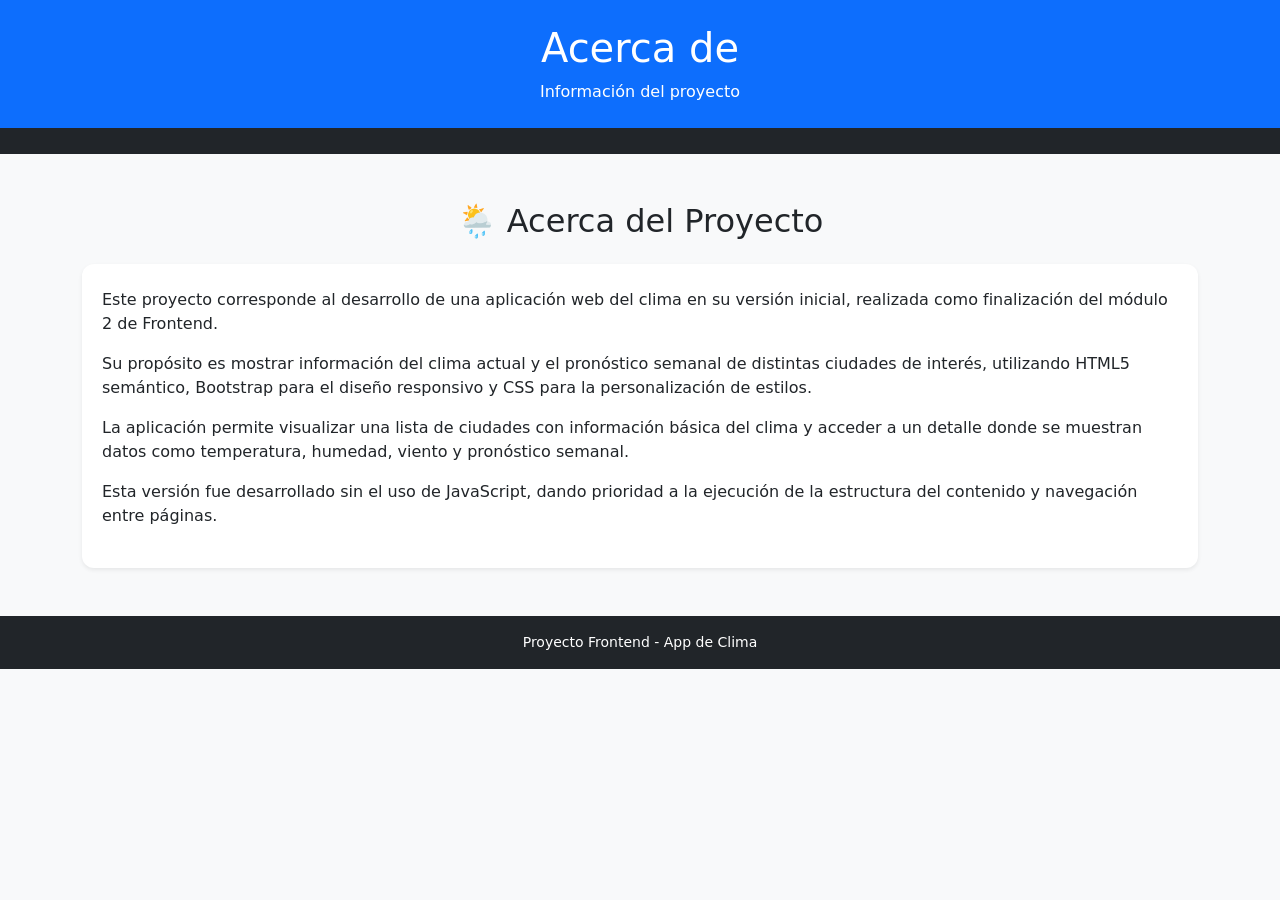
<file: assets/acerca.html>
<!doctype html>
<html lang="es">
  <head>
    <meta charset="UTF-8" />
    <meta name="viewport" content="width=device-width, initial-scale=1.0" />
    <title>Acerca de</title>
    <link
      href="https://cdn.jsdelivr.net/npm/bootstrap@5.3.8/dist/css/bootstrap.min.css"
      rel="stylesheet"
      integrity="sha384-sRIl4kxILFvY47J16cr9ZwB07vP4J8+LH7qKQnuqkuIAvNWLzeN8tE5YBujZqJLB"
      crossorigin="anonymous"
    />
    <link rel="stylesheet" href="/assets/css/style.css" />
  </head>
  <body>
    <header class="bg-primary text-white text-center py-4">
      <h1>Acerca de</h1>
      <p class="mb-0">Información del proyecto</p>
    </header>
    <nav class="navbar navbar-dark bg-dark">
      <div class="container">
        <a class="navbar-brand fw-bold" href="index.html" title="Volver"></a>
      </div>
    </nav>
    <main class="container my-5">
      <section class="mb-5">
        <h2 class="text-center mb-4">🌦️ Acerca del Proyecto</h2>
        <div class="card shadow-sm border-0 py-4">
          <p>
            Este proyecto corresponde al desarrollo de una aplicación web del
            clima en su versión inicial, realizada como finalización del módulo
            2 de Frontend.
          </p>
          <p>
            Su propósito es mostrar información del clima actual y el pronóstico
            semanal de distintas ciudades de interés, utilizando HTML5
            semántico, Bootstrap para el diseño responsivo y CSS para la
            personalización de estilos.
          </p>
          <p>
            La aplicación permite visualizar una lista de ciudades con
            información básica del clima y acceder a un detalle donde se
            muestran datos como temperatura, humedad, viento y pronóstico
            semanal.
          </p>
          <p>
            Esta versión fue desarrollado sin el uso de JavaScript, dando
            prioridad a la ejecución de la estructura del contenido y navegación
            entre páginas.
          </p>
        </div>
      </section>
    </main>
    <footer class="bg-dark text-white text-center py-3 mt-4">
      <p class="mb-0">Proyecto Frontend - App de Clima</p>
    </footer>
  </body>
</html>
</file>
<file: assets/css/style.css>
.card img.principal {
  width: 450px;
  margin: 0 auto;
  border-radius: 10px;
}
.img-pronostico {
  width: 100%;
  height: 180px;
  object-fit: contain;
  padding: 10px;
}
.card-clima {
  background: color #e3f2fd;
  border: 1px solid #90caf9;
  border-radius: 12px;
}
body {
  background-color: #f8f9fa;
}
.card {
  border-radius: 12px;
}
.principal {
  max-width: 350;
  width: 100%;
  height: auto;
  border-radius: 10px;
}
.card:hover{
  transform: scale(1.02);
  transition: 0,3s;
}
nav a {
  text-decoration: none;
}
nav a :hover {
  text-decoration: underline;
}
footer {
  font-size: 14px;
}

.card p {
  padding-left: 20px;
  padding-right: 20px;
}
.nav-link {
  color: white;
  transition: all 0.2s ease;
  display: inline-block;
}
.nav-link:hover {
  transform: translateY(2px);
  color: #00d4ff;
}
</file>
